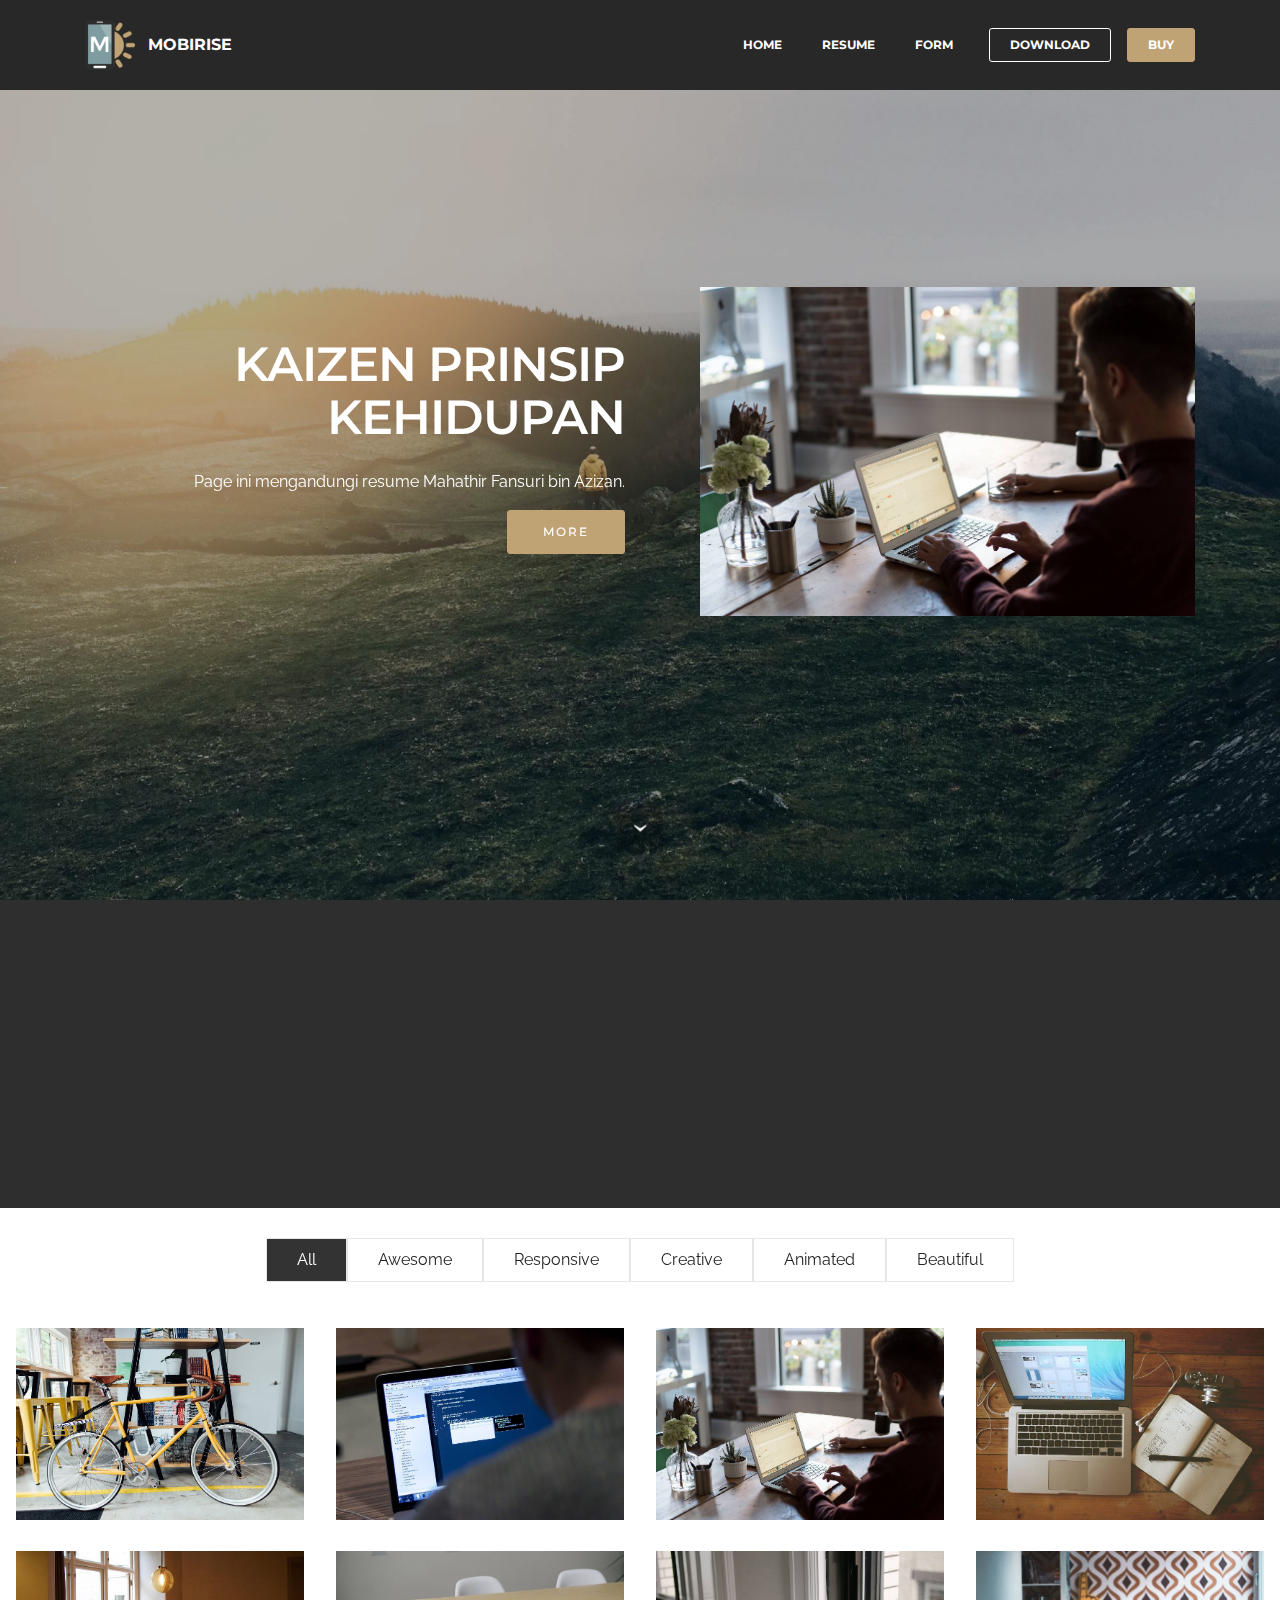
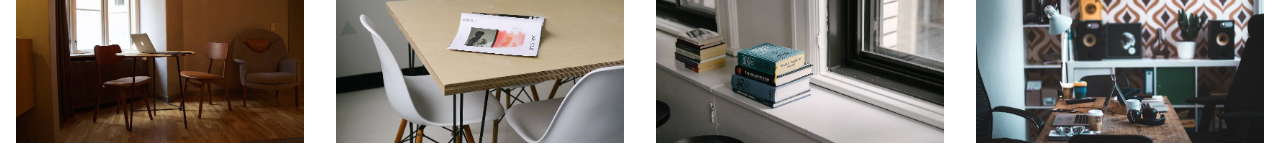
<file: index.html>
<!DOCTYPE html>
<html >
<head>
  <!-- Site made with Mobirise Website Builder v4.6.2, https://mobirise.com -->
  <meta charset="UTF-8">
  <meta http-equiv="X-UA-Compatible" content="IE=edge">
  <meta name="generator" content="Mobirise v4.6.2, mobirise.com">
  <meta name="viewport" content="width=device-width, initial-scale=1, minimum-scale=1">
  <link rel="shortcut icon" href="assets/images/logo.png" type="image/x-icon">
  <meta name="description" content="">
  <title>Home</title>
  <link rel="stylesheet" href="assets/et-line-font-plugin/style.css">
  <link rel="stylesheet" href="https://fonts.googleapis.com/css?family=Montserrat:400,700">
  <link rel="stylesheet" href="https://fonts.googleapis.com/css?family=Raleway:100,100i,200,200i,300,300i,400,400i,500,500i,600,600i,700,700i,800,800i,900,900i">
  <link rel="stylesheet" href="https://fonts.googleapis.com/css?family=Lora:400,700,400italic,700italic&subset=latin">
  <link rel="stylesheet" href="assets/bootstrap-material-design-font/css/material.css">
  <link rel="stylesheet" href="assets/tether/tether.min.css">
  <link rel="stylesheet" href="assets/bootstrap/css/bootstrap.min.css">
  <link rel="stylesheet" href="assets/dropdown/css/style.css">
  <link rel="stylesheet" href="assets/animate.css/animate.min.css">
  <link rel="stylesheet" href="assets/theme/css/style.css">
  <link rel="stylesheet" href="assets/mobirise-gallery/style.css">
  <link rel="stylesheet" href="assets/mobirise/css/mbr-additional.css" type="text/css">
  
  
  
</head>
<body>
  <section id="ext_menu-0" data-rv-view="44">

    <nav class="navbar navbar-dropdown navbar-fixed-top">
        <div class="container">

            <div class="mbr-table">
                <div class="mbr-table-cell">

                    <div class="navbar-brand">
                        <a href="https://mobirise.com" class="navbar-logo"><img src="assets/images/logo.png" alt="Mobirise"></a>
                        <a class="navbar-caption" href="https://mobirise.com">MOBIRISE</a>
                    </div>

                </div>
                <div class="mbr-table-cell">

                    <button class="navbar-toggler pull-xs-right hidden-md-up" type="button" data-toggle="collapse" data-target="#exCollapsingNavbar">
                        <div class="hamburger-icon"></div>
                    </button>

                    <ul class="nav-dropdown collapse pull-xs-right nav navbar-nav navbar-toggleable-sm" id="exCollapsingNavbar"><li class="nav-item"><a class="nav-link link" href="https://mobirise.com/">HOME</a></li><li class="nav-item"><a class="nav-link link" href="page1.html">RESUME</a></li><li class="nav-item"><a class="nav-link link" href="https://mobirise.com/">FORM</a></li><li class="nav-item nav-btn"><a class="nav-link btn btn-white btn-white-outline" href="https://mobirise.com/">DOWNLOAD</a></li><li class="nav-item nav-btn"><a class="nav-link btn btn-primary" href="https://mobirise.com/">BUY</a></li></ul>
                    <button hidden="" class="navbar-toggler navbar-close" type="button" data-toggle="collapse" data-target="#exCollapsingNavbar">
                        <div class="close-icon"></div>
                    </button>

                </div>
            </div>

        </div>
    </nav>

</section>

<section class="engine"><a href="https://mobirise.ws/d">best free web page software</a></section><section class="mbr-section mbr-section-hero mbr-section-full header2 mbr-parallax-background mbr-after-navbar" id="header2-1" data-rv-view="46" style="background-image: url(assets/images/landscape.jpg);">

    <div class="mbr-overlay" style="opacity: 0.3; background-color: rgb(0, 0, 0);">
    </div>

    <div class="mbr-table mbr-table-full">
        <div class="mbr-table-cell">

            <div class="container">
                <div class="mbr-section row">
                    <div class="mbr-table-md-up">
                        
                        
                        

                        <div class="mbr-table-cell col-md-5 content-size text-xs-center text-md-right">

                            <h3 class="mbr-section-title display-2">KAIZEN PRINSIP KEHIDUPAN</h3>

                            <div class="mbr-section-text">
                                <p>Page ini mengandungi resume Mahathir Fansuri bin Azizan.</p>
                            </div>

                            <div class="mbr-section-btn"><a class="btn btn-primary" href="https://mobirise.com">MORE</a></div>

                        </div>
                        <div class="mbr-table-cell mbr-valign-top mbr-left-padding-md-up col-md-7 image-size" style="width: 50%;">
                            <div class="mbr-figure"><img src="assets/images/coworkers.jpg"></div>
                        </div>

                    </div>
                </div>
            </div>

        </div>
    </div>

    <div class="mbr-arrow mbr-arrow-floating hidden-sm-down" aria-hidden="true"><a href="#contacts1-2"><i class="mbr-arrow-icon"></i></a></div>

</section>

<section class="mbr-section mbr-section-md-padding mbr-footer footer1" id="contacts1-2" data-rv-view="49" style="background-color: rgb(46, 46, 46); padding-top: 90px; padding-bottom: 90px;">
    
    <div class="container">
        <div class="row">
            <div class="mbr-footer-content col-xs-12 col-md-3">
                <div><img src="assets/images/logo.png"></div>
            </div>
            <div class="mbr-footer-content col-xs-12 col-md-3">
                <p><strong>Address</strong><br>
1234 Street Name<br>
City, AA 99999</p>
            </div>
            <div class="mbr-footer-content col-xs-12 col-md-3">
                <p><strong>Contacts</strong><br>
Email: support@mobirise.com<br>
Phone: +1 (0) 000 0000 001<br>
Fax: +1 (0) 000 0000 002</p>
            </div>
            <div class="mbr-footer-content col-xs-12 col-md-3">
                <p><strong>Links</strong><br>
<a class="text-primary" href="https://mobirise.com/">Website builder</a><br>
<a class="text-primary" href="https://mobirise.com/mobirise-free-win.zip">Download for Windows</a><br>
<a class="text-primary" href="https://mobirise.com/mobirise-free-mac.zip">Download for Mac</a></p>
            </div>

        </div>
    </div>
</section>

<section class="mbr-gallery mbr-section mbr-section-nopadding mbr-slider-carousel" data-filter="true" id="gallery4-7" data-rv-view="51" style="padding-top: 0rem; padding-bottom: 0rem;">
    <!-- Filter -->
    <div class="mbr-gallery-filter container gallery-filter-active">
        <ul>
            <li class="mbr-gallery-filter-all active">All</li>
        </ul>
    </div>

    <!-- Gallery -->
    <div class="mbr-gallery-row">
        <div class=" mbr-gallery-layout-default">
            <div>
                <div>
                    <div class="mbr-gallery-item mbr-gallery-item__mobirise3 mbr-gallery-item--p1" data-video-url="false" data-tags="Awesome">
                        <div href="#lb-gallery4-7" data-slide-to="0" data-toggle="modal">
                            
                            

                            <img src="assets/images/bike-small.jpg" alt="">
                            
                            <span class="icon-focus"></span>
                            
                        </div>
                    </div><div class="mbr-gallery-item mbr-gallery-item__mobirise3 mbr-gallery-item--p1" data-video-url="false" data-tags="Responsive">
                        <div href="#lb-gallery4-7" data-slide-to="1" data-toggle="modal">
                            
                            

                            <img src="assets/images/code-man-small.jpg" alt="">
                            
                            <span class="icon-focus"></span>
                            
                        </div>
                    </div><div class="mbr-gallery-item mbr-gallery-item__mobirise3 mbr-gallery-item--p1" data-video-url="false" data-tags="Creative">
                        <div href="#lb-gallery4-7" data-slide-to="2" data-toggle="modal">
                            
                            

                            <img src="assets/images/coworkers-small.jpg" alt="">
                            
                            <span class="icon-focus"></span>
                            
                        </div>
                    </div><div class="mbr-gallery-item mbr-gallery-item__mobirise3 mbr-gallery-item--p1" data-video-url="false" data-tags="Animated">
                        <div href="#lb-gallery4-7" data-slide-to="3" data-toggle="modal">
                            
                            

                            <img src="assets/images/desktop-small.jpg" alt="">
                            
                            <span class="icon-focus"></span>
                            
                        </div>
                    </div><div class="mbr-gallery-item mbr-gallery-item__mobirise3 mbr-gallery-item--p1" data-video-url="false" data-tags="Awesome">
                        <div href="#lb-gallery4-7" data-slide-to="4" data-toggle="modal">
                            
                            

                            <img src="assets/images/room-laptop-small.jpg" alt="">
                            
                            <span class="icon-focus"></span>
                            
                        </div>
                    </div><div class="mbr-gallery-item mbr-gallery-item__mobirise3 mbr-gallery-item--p1" data-video-url="false" data-tags="Beautiful">
                        <div href="#lb-gallery4-7" data-slide-to="5" data-toggle="modal">
                            
                            

                            <img src="assets/images/table-small.jpg" alt="">
                            
                            <span class="icon-focus"></span>
                            
                        </div>
                    </div><div class="mbr-gallery-item mbr-gallery-item__mobirise3 mbr-gallery-item--p1" data-video-url="false" data-tags="Responsive">
                        <div href="#lb-gallery4-7" data-slide-to="6" data-toggle="modal">
                            
                            

                            <img src="assets/images/windows-books-small.jpg" alt="">
                            
                            <span class="icon-focus"></span>
                            
                        </div>
                    </div><div class="mbr-gallery-item mbr-gallery-item__mobirise3 mbr-gallery-item--p1" data-video-url="false" data-tags="Animated">
                        <div href="#lb-gallery4-7" data-slide-to="7" data-toggle="modal">
                            
                            

                            <img src="assets/images/working-area-small.jpg" alt="">
                            
                            <span class="icon-focus"></span>
                            
                        </div>
                    </div>
                </div>
            </div>
            <div class="clearfix"></div>
        </div>
    </div>

    <!-- Lightbox -->
    <div data-app-prevent-settings="" class="mbr-slider modal fade carousel slide" tabindex="-1" data-keyboard="true" data-interval="false" id="lb-gallery4-7">
        <div class="modal-dialog">
            <div class="modal-content">
                <div class="modal-body">
                    <ol class="carousel-indicators">
                        <li data-app-prevent-settings="" data-target="#lb-gallery4-7" class=" active" data-slide-to="0"></li><li data-app-prevent-settings="" data-target="#lb-gallery4-7" data-slide-to="1"></li><li data-app-prevent-settings="" data-target="#lb-gallery4-7" data-slide-to="2"></li><li data-app-prevent-settings="" data-target="#lb-gallery4-7" data-slide-to="3"></li><li data-app-prevent-settings="" data-target="#lb-gallery4-7" data-slide-to="4"></li><li data-app-prevent-settings="" data-target="#lb-gallery4-7" data-slide-to="5"></li><li data-app-prevent-settings="" data-target="#lb-gallery4-7" data-slide-to="6"></li><li data-app-prevent-settings="" data-target="#lb-gallery4-7" data-slide-to="7"></li>
                    </ol>
                    <div class="carousel-inner">
                        <div class="carousel-item active">
                            <img src="assets/images/bike.jpg" alt="">
                        </div><div class="carousel-item">
                            <img src="assets/images/code-man.jpg" alt="">
                        </div><div class="carousel-item">
                            <img src="assets/images/coworkers.jpg" alt="">
                        </div><div class="carousel-item">
                            <img src="assets/images/desktop.jpg" alt="">
                        </div><div class="carousel-item">
                            <img src="assets/images/room-laptop.jpg" alt="">
                        </div><div class="carousel-item">
                            <img src="assets/images/table.jpg" alt="">
                        </div><div class="carousel-item">
                            <img src="assets/images/windows-books.jpg" alt="">
                        </div><div class="carousel-item">
                            <img src="assets/images/working-area.jpg" alt="">
                        </div>
                    </div>
                    <a class="left carousel-control" role="button" data-slide="prev" href="#lb-gallery4-7">
                        <span class="icon-prev" aria-hidden="true"></span>
                        <span class="sr-only">Previous</span>
                    </a>
                    <a class="right carousel-control" role="button" data-slide="next" href="#lb-gallery4-7">
                        <span class="icon-next" aria-hidden="true"></span>
                        <span class="sr-only">Next</span>
                    </a>

                    <a class="close" href="#" role="button" data-dismiss="modal">
                        <span aria-hidden="true">×</span>
                        <span class="sr-only">Close</span>
                    </a>
                </div>
            </div>
        </div>
    </div>
</section>


  <script src="assets/web/assets/jquery/jquery.min.js"></script>
  <script src="assets/tether/tether.min.js"></script>
  <script src="assets/bootstrap/js/bootstrap.min.js"></script>
  <script src="assets/viewport-checker/jquery.viewportchecker.js"></script>
  <script src="assets/dropdown/js/script.min.js"></script>
  <script src="assets/touch-swipe/jquery.touch-swipe.min.js"></script>
  <script src="assets/smooth-scroll/smooth-scroll.js"></script>
  <script src="assets/jarallax/jarallax.js"></script>
  <script src="assets/masonry/masonry.pkgd.min.js"></script>
  <script src="assets/imagesloaded/imagesloaded.pkgd.min.js"></script>
  <script src="assets/bootstrap-carousel-swipe/bootstrap-carousel-swipe.js"></script>
  <script src="assets/theme/js/script.js"></script>
  <script src="assets/mobirise-gallery/player.min.js"></script>
  <script src="assets/mobirise-gallery/script.js"></script>
  
  
  <input name="animation" type="hidden">
  </body>
</html>
</file>
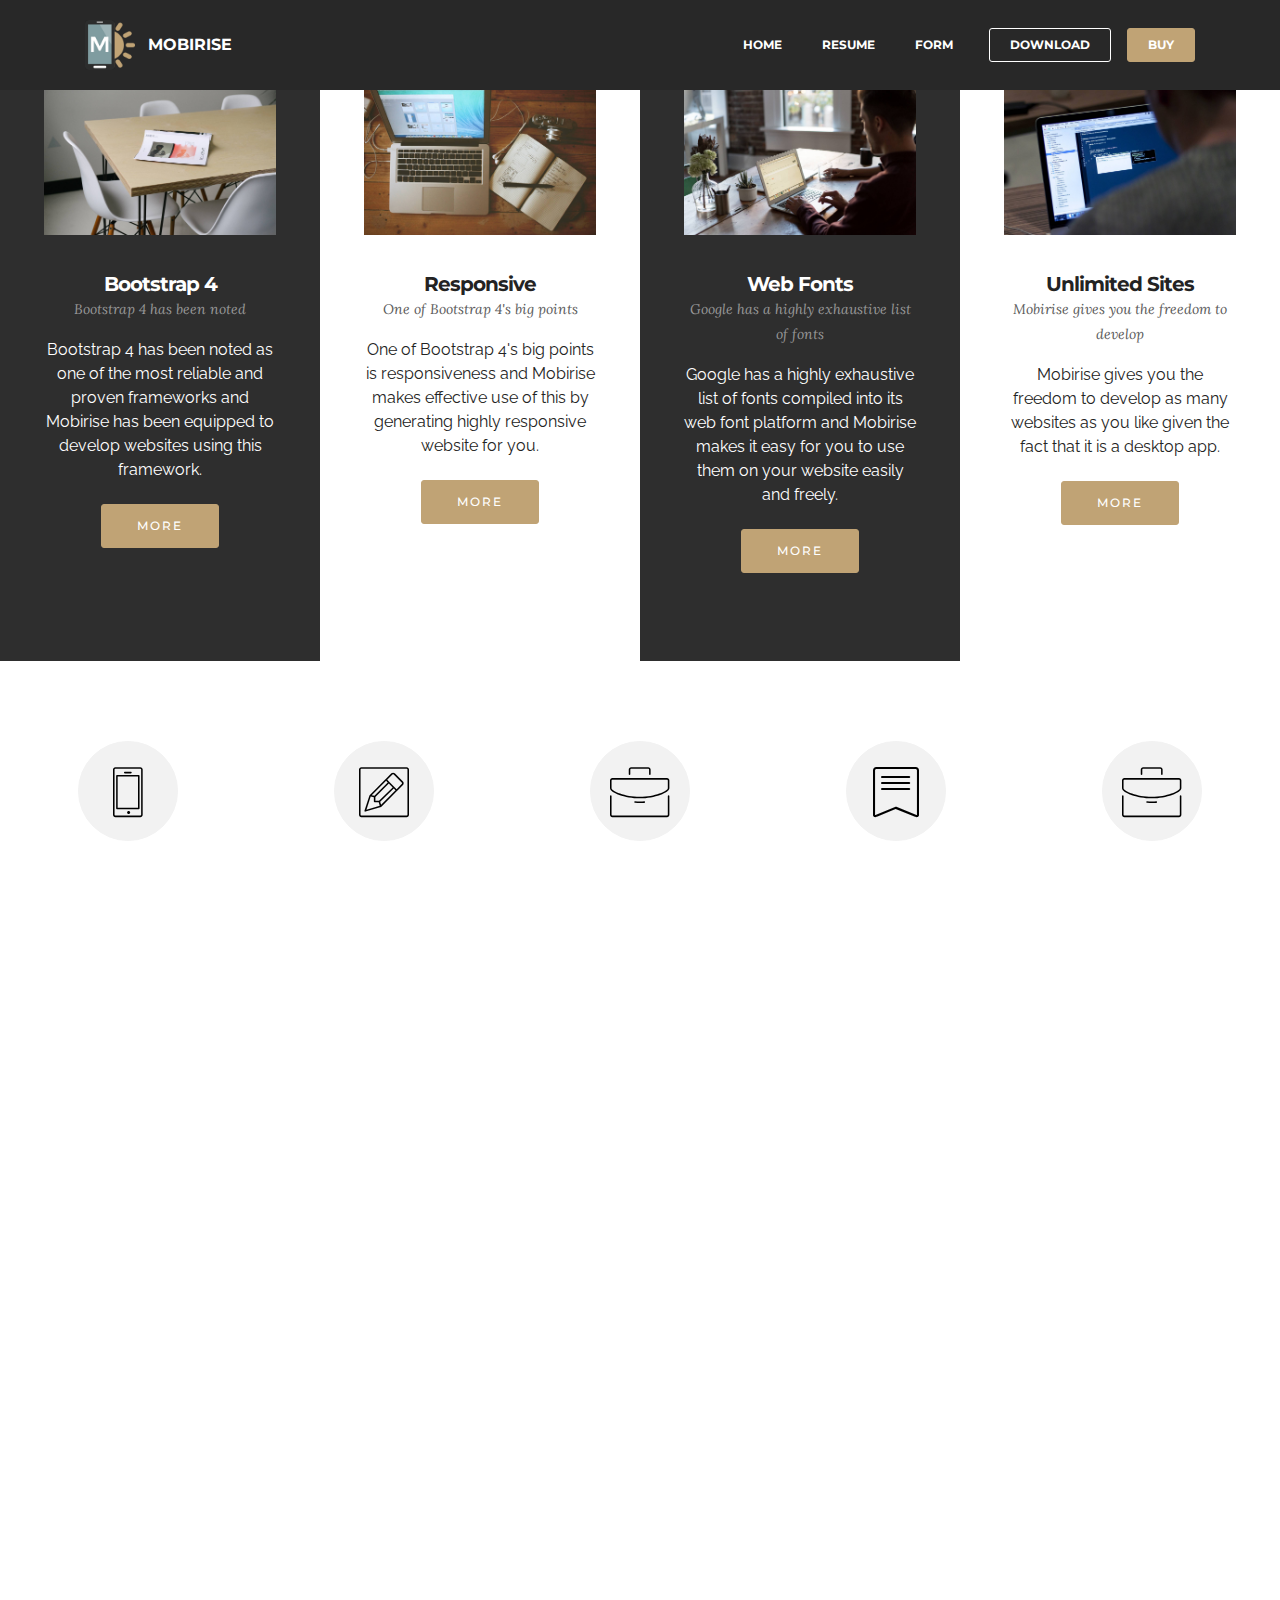
<file: page1.html>
<!DOCTYPE html>
<html >
<head>
  <!-- Site made with Mobirise Website Builder v4.6.2, https://mobirise.com -->
  <meta charset="UTF-8">
  <meta http-equiv="X-UA-Compatible" content="IE=edge">
  <meta name="generator" content="Mobirise v4.6.2, mobirise.com">
  <meta name="viewport" content="width=device-width, initial-scale=1, minimum-scale=1">
  <link rel="shortcut icon" href="assets/images/logo.png" type="image/x-icon">
  <meta name="description" content="Web Site Builder Description">
  <title>resume</title>
  <link rel="stylesheet" href="assets/bootstrap-material-design-font/css/material.css">
  <link rel="stylesheet" href="assets/et-line-font-plugin/style.css">
  <link rel="stylesheet" href="https://fonts.googleapis.com/css?family=Montserrat:400,700">
  <link rel="stylesheet" href="https://fonts.googleapis.com/css?family=Raleway:100,100i,200,200i,300,300i,400,400i,500,500i,600,600i,700,700i,800,800i,900,900i">
  <link rel="stylesheet" href="assets/web/assets/mobirise-icons/mobirise-icons.css">
  <link rel="stylesheet" href="https://fonts.googleapis.com/css?family=Lora:400,700,400italic,700italic&subset=latin">
  <link rel="stylesheet" href="assets/tether/tether.min.css">
  <link rel="stylesheet" href="assets/bootstrap/css/bootstrap.min.css">
  <link rel="stylesheet" href="assets/animate.css/animate.min.css">
  <link rel="stylesheet" href="assets/dropdown/css/style.css">
  <link rel="stylesheet" href="assets/theme/css/style.css">
  <link rel="stylesheet" href="assets/mobirise/css/mbr-additional.css" type="text/css">
  
  
  
</head>
<body>
  <section id="ext_menu-3" data-rv-view="96">

    <nav class="navbar navbar-dropdown navbar-fixed-top">
        <div class="container">

            <div class="mbr-table">
                <div class="mbr-table-cell">

                    <div class="navbar-brand">
                        <a href="https://mobirise.com" class="navbar-logo"><img src="assets/images/logo.png" alt="Mobirise"></a>
                        <a class="navbar-caption" href="https://mobirise.com">MOBIRISE</a>
                    </div>

                </div>
                <div class="mbr-table-cell">

                    <button class="navbar-toggler pull-xs-right hidden-md-up" type="button" data-toggle="collapse" data-target="#exCollapsingNavbar">
                        <div class="hamburger-icon"></div>
                    </button>

                    <ul class="nav-dropdown collapse pull-xs-right nav navbar-nav navbar-toggleable-sm" id="exCollapsingNavbar"><li class="nav-item"><a class="nav-link link" href="https://mobirise.com/">HOME</a></li><li class="nav-item"><a class="nav-link link" href="page1.html">RESUME</a></li><li class="nav-item"><a class="nav-link link" href="https://mobirise.com/">FORM</a></li><li class="nav-item nav-btn"><a class="nav-link btn btn-white btn-white-outline" href="https://mobirise.com/">DOWNLOAD</a></li><li class="nav-item nav-btn"><a class="nav-link btn btn-primary" href="https://mobirise.com/">BUY</a></li></ul>
                    <button hidden="" class="navbar-toggler navbar-close" type="button" data-toggle="collapse" data-target="#exCollapsingNavbar">
                        <div class="close-icon"></div>
                    </button>

                </div>
            </div>

        </div>
    </nav>

</section>

<section class="engine"><a href="https://mobirise.ws/j">design your own website</a></section><section class="mbr-cards mbr-section mbr-section-nopadding mbr-after-navbar" id="features1-c" data-rv-view="150" style="background-color: rgb(255, 255, 255);">

        

    <div class="mbr-cards-row row striped">

        <div class="mbr-cards-col col-xs-12 col-lg-3" style="padding-top: 80px; padding-bottom: 80px;">
            <div class="container">
                <div class="card cart-block">
                    <div class="card-img"><img src="assets/images/table.jpg" class="card-img-top"></div>
                    <div class="card-block">
                        <h4 class="card-title">Bootstrap 4</h4>
                        <h5 class="card-subtitle">Bootstrap 4 has been noted</h5>
                        <p class="card-text">Bootstrap 4 has been noted as one of the most reliable and proven frameworks and Mobirise has been equipped to develop websites using this framework.</p>
                        <div class="card-btn"><a href="https://mobirise.com" class="btn btn-primary">MORE</a></div>
                    </div>
                </div>
            </div>
        </div>
        <div class="mbr-cards-col col-xs-12 col-lg-3" style="padding-top: 80px; padding-bottom: 80px;">
            <div class="container">
                <div class="card cart-block">
                    <div class="card-img"><img src="assets/images/desktop.jpg" class="card-img-top"></div>
                    <div class="card-block">
                        <h4 class="card-title">Responsive</h4>
                        <h5 class="card-subtitle">One of Bootstrap 4's big points</h5>
                        <p class="card-text">One of Bootstrap 4's big points is responsiveness and Mobirise makes effective use of this by generating highly responsive website for you.</p>
                        <div class="card-btn"><a href="https://mobirise.com" class="btn btn-primary">MORE</a></div>
                    </div>
                </div>
            </div>
        </div>
        <div class="mbr-cards-col col-xs-12 col-lg-3" style="padding-top: 80px; padding-bottom: 80px;">
            <div class="container">
                <div class="card cart-block">
                    <div class="card-img"><img src="assets/images/coworkers.jpg" class="card-img-top"></div>
                    <div class="card-block">
                        <h4 class="card-title">Web Fonts</h4>
                        <h5 class="card-subtitle">Google has a highly exhaustive list of fonts</h5>
                        <p class="card-text">Google has a highly exhaustive list of fonts compiled into its web font platform and Mobirise makes it easy for you to use them on your website easily and freely.</p>
                        <div class="card-btn"><a href="https://mobirise.com" class="btn btn-primary">MORE</a></div>
                    </div>
                </div>
            </div>
        </div>
        <div class="mbr-cards-col col-xs-12 col-lg-3" style="padding-top: 80px; padding-bottom: 80px;">
            <div class="container">
                <div class="card cart-block">
                    <div class="card-img"><img src="assets/images/code-man.jpg" class="card-img-top"></div>
                    <div class="card-block">
                        <h4 class="card-title">Unlimited Sites</h4>
                        <h5 class="card-subtitle">Mobirise gives you the freedom to develop</h5>
                        <p class="card-text">Mobirise gives you the freedom to develop as many websites as you like given the fact that it is a desktop app.</p>
                        <div class="card-btn"><a href="https://mobirise.com" class="btn btn-primary">MORE</a></div>
                    </div>
                </div>
            </div>
        </div>
        
        
    </div>
</section>

<section class="mbr-cards mbr-section mbr-section-nopadding" id="features4-d" data-rv-view="153" style="background-color: rgb(255, 255, 255);">

    

    <div class="mbr-cards-row row">
        <div class="mbr-cards-col col-xs-12 col-lg-2" style="padding-top: 80px; padding-bottom: 80px;">
            <div class="container">
                <div class="card cart-block">
                    <div class="card-img iconbox"><a href="https://mobirise.com" class="etl-icon icon-phone mbr-iconfont mbr-iconfont-features4" style="color: black;"></a></div>
                    <div class="card-block">
                        <h4 class="card-title">Bootstrap 4</h4>
                        <h5 class="card-subtitle">Bootstrap 4 has been noted</h5>
                        <p class="card-text">Bootstrap 4 has been noted as one of the most reliable and proven frameworks and Mobirise has been equipped to develop websites using this framework.</p>
                        
                    </div>
                </div>
            </div>
        </div>
        <div class="mbr-cards-col col-xs-12 col-lg-2" style="padding-top: 80px; padding-bottom: 80px;">
            <div class="container">
                <div class="card cart-block">
                    <div class="card-img iconbox"><a href="https://mobirise.com" class="etl-icon icon-edit mbr-iconfont mbr-iconfont-features4" style="color: black;"></a></div>
                    <div class="card-block">
                        <h4 class="card-title">Responsive</h4>
                        <h5 class="card-subtitle">One of Bootstrap 4's big points</h5>
                        <p class="card-text">One of Bootstrap 4's big points is responsiveness and Mobirise makes effective use of this by generating highly responsive website for you.</p>
                        
                    </div>
                </div>
          </div>
        </div>
        <div class="mbr-cards-col col-xs-12 col-lg-2" style="padding-top: 80px; padding-bottom: 80px;">
            <div class="container">
                <div class="card cart-block">
                    <div class="card-img iconbox"><a href="https://mobirise.com" class="etl-icon icon-briefcase mbr-iconfont mbr-iconfont-features4" style="color: black;"></a></div>
                    <div class="card-block">
                        <h4 class="card-title">Web Fonts</h4>
                        <h5 class="card-subtitle">Google has a highly exhaustive list of fonts</h5>
                        <p class="card-text">Google has a highly exhaustive list of fonts compiled into its web font platform and Mobirise makes it easy for you to use them on your website easily and freely.</p>
                        
                    </div>
                </div>
            </div>
        </div>
        <div class="mbr-cards-col col-xs-12 col-lg-2" style="padding-top: 80px; padding-bottom: 80px;">
            <div class="container">
                <div class="card cart-block">
                    <div class="card-img iconbox"><a href="https://mobirise.com" class="mbri-bookmark mbr-iconfont mbr-iconfont-features4" style="color: black;"></a></div>
                    <div class="card-block">
                        <h4 class="card-title">Unlimited Sites</h4>
                        <h5 class="card-subtitle">Mobirise gives you the freedom to develop</h5>
                        <p class="card-text"><br>mmmm</p>
                        
                    </div>
                </div>
            </div>
        </div>
        <div class="mbr-cards-col col-xs-12 col-lg-2" style="padding-top: 80px; padding-bottom: 80px;">
            <div class="container">
                <div class="card cart-block">
                    <div class="card-img iconbox"><a href="https://mobirise.com" class="etl-icon icon-briefcase mbr-iconfont mbr-iconfont-features4" style="color: black;"></a></div>
                    <div class="card-block">
                        <h4 class="card-title">Trendy Website Blocks</h4>
                        <h5 class="card-subtitle">Choose from the large selection of blocks</h5>
                        <p class="card-text">Choose from the large selection of latest pre-made blocks - jumbotrons, hero images, parallax scrolling, video backgrounds, hamburger menu, sticky header and more.</p>
                        
                    </div>
                </div>
            </div>
        </div>
        
    </div>
</section>

<section class="mbr-section form1" id="form1-8" data-rv-view="100" style="background-color: rgb(255, 255, 255); padding-top: 120px; padding-bottom: 120px;">
    
    <div class="mbr-section mbr-section__container mbr-section__container--middle">
        <div class="container">
            <div class="row">
                <div class="col-xs-12 text-xs-center">
                    <h3 class="mbr-section-title display-2">CONTACT FORM</h3>
                    <small class="mbr-section-subtitle">Shape your future web project with sharp design and refine coded functions.</small>
                </div>
            </div>
        </div>
    </div>
    <div class="mbr-section mbr-section-nopadding">
        <div class="container">
            <div class="row">
                <div class="col-xs-12 col-lg-10 col-lg-offset-1" data-form-type="formoid">


                    <div data-form-alert="true">
                        <div hidden="" data-form-alert-success="true" class="alert alert-form alert-success text-xs-center">Thanks for filling out form!</div>
                    </div>


                    <form action="https://mobirise.com/" method="post" data-form-title="CONTACT FORM">

                        <input type="hidden" value="GE3ngOiRq599CH9wnlx27R1EG8M2o+CEsJuBhRFTLaWjK1XZHfIePIumFEfSXShlcAFnUXU/tktTR3xuyhpDsfDEm99Tp+PNdsaoCCVjS3ect6vSswrfQVue71InpslJ" data-form-email="true">

                        <div class="row row-sm-offset">

                            <div class="col-xs-12 col-md-4">
                                <div class="form-group">
                                    <label class="form-control-label" for="form1-8-name">Name<span class="form-asterisk">*</span></label>
                                    <input type="text" class="form-control" name="name" required="" data-form-field="Name" id="form1-8-name">
                                </div>
                            </div>

                            <div class="col-xs-12 col-md-4">
                                <div class="form-group">
                                    <label class="form-control-label" for="form1-8-email">Email<span class="form-asterisk">*</span></label>
                                    <input type="email" class="form-control" name="email" required="" data-form-field="Email" id="form1-8-email">
                                </div>
                            </div>

                            <div class="col-xs-12 col-md-4">
                                <div class="form-group">
                                    <label class="form-control-label" for="form1-8-phone">Phone</label>
                                    <input type="tel" class="form-control" name="phone" data-form-field="Phone" id="form1-8-phone">
                                </div>
                            </div>

                        </div>

                        <div class="form-group">
                            <label class="form-control-label" for="form1-8-message">Message</label>
                            <textarea class="form-control" name="message" rows="7" data-form-field="Message" id="form1-8-message"></textarea>
                        </div>

                        <div><button type="submit" class="btn btn-primary">CONTACT US</button></div>

                    </form>
                </div>
            </div>
        </div>
    </div>
</section>

<section class="mbr-section mbr-section-md-padding mbr-footer footer1" id="contacts1-4" data-rv-view="98" style="background-color: rgb(46, 46, 46); padding-top: 90px; padding-bottom: 90px;">
    
    <div class="container">
        <div class="row">
            <div class="mbr-footer-content col-xs-12 col-md-3">
                <div><img src="assets/images/logo.png"></div>
            </div>
            <div class="mbr-footer-content col-xs-12 col-md-3">
                <p><strong>Address</strong><br>
1234 Street Name<br>
City, AA 99999</p>
            </div>
            <div class="mbr-footer-content col-xs-12 col-md-3">
                <p><strong>Contacts</strong><br>
Email: support@mobirise.com<br>
Phone: +1 (0) 000 0000 001<br>
Fax: +1 (0) 000 0000 002</p>
            </div>
            <div class="mbr-footer-content col-xs-12 col-md-3">
                <p><strong>Links</strong><br>
<a class="text-primary" href="https://mobirise.com/">Website builder</a><br>
<a class="text-primary" href="https://mobirise.com/mobirise-free-win.zip">Download for Windows</a><br>
<a class="text-primary" href="https://mobirise.com/mobirise-free-mac.zip">Download for Mac</a></p>
            </div>

        </div>
    </div>
</section>


  <script src="assets/web/assets/jquery/jquery.min.js"></script>
  <script src="assets/tether/tether.min.js"></script>
  <script src="assets/bootstrap/js/bootstrap.min.js"></script>
  <script src="assets/smooth-scroll/smooth-scroll.js"></script>
  <script src="assets/viewport-checker/jquery.viewportchecker.js"></script>
  <script src="assets/dropdown/js/script.min.js"></script>
  <script src="assets/touch-swipe/jquery.touch-swipe.min.js"></script>
  <script src="assets/theme/js/script.js"></script>
  <script src="assets/formoid/formoid.min.js"></script>
  
  
  <input name="animation" type="hidden">
  </body>
</html>
</file>
<file: assets/et-line-font-plugin/style.css>
@font-face {
	font-family: 'et-line';
	src:url('fonts/et-line.eot');
	src:url('fonts/et-line.eot?#iefix') format('embedded-opentype'),
		url('fonts/et-line.woff') format('woff'),
		url('fonts/et-line.ttf') format('truetype'),
		url('fonts/et-line.svg#et-line') format('svg');
	font-weight: normal;
	font-style: normal;
}

/* Use the following CSS code if you want to use data attributes for inserting your icons */
.etl-icon, [data-icon]:before {
	font-family: 'et-line';
	content: attr(data-icon);
	speak: none;
	font-weight: normal;
	font-variant: normal;
	text-transform: none;
	line-height: 1;
	-webkit-font-smoothing: antialiased;
	-moz-osx-font-smoothing: grayscale;
	display:inline-block;
}

/* Use the following CSS code if you want to have a class per icon */
/*
Instead of a list of all class selectors,
you can use the generic selector below, but it's slower:
[class*="icon-"] {
*/
.icon-mobile, .icon-laptop, .icon-desktop, .icon-tablet, .icon-phone, .icon-document, .icon-documents, .icon-search, .icon-clipboard, .icon-newspaper, .icon-notebook, .icon-book-open, .icon-browser, .icon-calendar, .icon-presentation, .icon-picture, .icon-pictures, .icon-video, .icon-camera, .icon-printer, .icon-toolbox, .icon-briefcase, .icon-wallet, .icon-gift, .icon-bargraph, .icon-grid, .icon-expand, .icon-focus, .icon-edit, .icon-adjustments, .icon-ribbon, .icon-hourglass, .icon-lock, .icon-megaphone, .icon-shield, .icon-trophy, .icon-flag, .icon-map, .icon-puzzle, .icon-basket, .icon-envelope, .icon-streetsign, .icon-telescope, .icon-gears, .icon-key, .icon-paperclip, .icon-attachment, .icon-pricetags, .icon-lightbulb, .icon-layers, .icon-pencil, .icon-tools, .icon-tools-2, .icon-scissors, .icon-paintbrush, .icon-magnifying-glass, .icon-circle-compass, .icon-linegraph, .icon-mic, .icon-strategy, .icon-beaker, .icon-caution, .icon-recycle, .icon-anchor, .icon-profile-male, .icon-profile-female, .icon-bike, .icon-wine, .icon-hotairballoon, .icon-globe, .icon-genius, .icon-map-pin, .icon-dial, .icon-chat, .icon-heart, .icon-cloud, .icon-upload, .icon-download, .icon-target, .icon-hazardous, .icon-piechart, .icon-speedometer, .icon-global, .icon-compass, .icon-lifesaver, .icon-clock, .icon-aperture, .icon-quote, .icon-scope, .icon-alarmclock, .icon-refresh, .icon-happy, .icon-sad, .icon-facebook, .icon-twitter, .icon-googleplus, .icon-rss, .icon-tumblr, .icon-linkedin, .icon-dribbble {
	font-family: 'et-line';
	speak: none;
	font-style: normal;
	font-weight: normal;
	font-variant: normal;
	text-transform: none;
	line-height: 1;
	-webkit-font-smoothing: antialiased;
	-moz-osx-font-smoothing: grayscale;
	display:inline-block;
}
.icon-mobile:before {
	content: "\e000";
}
.icon-laptop:before {
	content: "\e001";
}
.icon-desktop:before {
	content: "\e002";
}
.icon-tablet:before {
	content: "\e003";
}
.icon-phone:before {
	content: "\e004";
}
.icon-document:before {
	content: "\e005";
}
.icon-documents:before {
	content: "\e006";
}
.icon-search:before {
	content: "\e007";
}
.icon-clipboard:before {
	content: "\e008";
}
.icon-newspaper:before {
	content: "\e009";
}
.icon-notebook:before {
	content: "\e00a";
}
.icon-book-open:before {
	content: "\e00b";
}
.icon-browser:before {
	content: "\e00c";
}
.icon-calendar:before {
	content: "\e00d";
}
.icon-presentation:before {
	content: "\e00e";
}
.icon-picture:before {
	content: "\e00f";
}
.icon-pictures:before {
	content: "\e010";
}
.icon-video:before {
	content: "\e011";
}
.icon-camera:before {
	content: "\e012";
}
.icon-printer:before {
	content: "\e013";
}
.icon-toolbox:before {
	content: "\e014";
}
.icon-briefcase:before {
	content: "\e015";
}
.icon-wallet:before {
	content: "\e016";
}
.icon-gift:before {
	content: "\e017";
}
.icon-bargraph:before {
	content: "\e018";
}
.icon-grid:before {
	content: "\e019";
}
.icon-expand:before {
	content: "\e01a";
}
.icon-focus:before {
	content: "\e01b";
}
.icon-edit:before {
	content: "\e01c";
}
.icon-adjustments:before {
	content: "\e01d";
}
.icon-ribbon:before {
	content: "\e01e";
}
.icon-hourglass:before {
	content: "\e01f";
}
.icon-lock:before {
	content: "\e020";
}
.icon-megaphone:before {
	content: "\e021";
}
.icon-shield:before {
	content: "\e022";
}
.icon-trophy:before {
	content: "\e023";
}
.icon-flag:before {
	content: "\e024";
}
.icon-map:before {
	content: "\e025";
}
.icon-puzzle:before {
	content: "\e026";
}
.icon-basket:before {
	content: "\e027";
}
.icon-envelope:before {
	content: "\e028";
}
.icon-streetsign:before {
	content: "\e029";
}
.icon-telescope:before {
	content: "\e02a";
}
.icon-gears:before {
	content: "\e02b";
}
.icon-key:before {
	content: "\e02c";
}
.icon-paperclip:before {
	content: "\e02d";
}
.icon-attachment:before {
	content: "\e02e";
}
.icon-pricetags:before {
	content: "\e02f";
}
.icon-lightbulb:before {
	content: "\e030";
}
.icon-layers:before {
	content: "\e031";
}
.icon-pencil:before {
	content: "\e032";
}
.icon-tools:before {
	content: "\e033";
}
.icon-tools-2:before {
	content: "\e034";
}
.icon-scissors:before {
	content: "\e035";
}
.icon-paintbrush:before {
	content: "\e036";
}
.icon-magnifying-glass:before {
	content: "\e037";
}
.icon-circle-compass:before {
	content: "\e038";
}
.icon-linegraph:before {
	content: "\e039";
}
.icon-mic:before {
	content: "\e03a";
}
.icon-strategy:before {
	content: "\e03b";
}
.icon-beaker:before {
	content: "\e03c";
}
.icon-caution:before {
	content: "\e03d";
}
.icon-recycle:before {
	content: "\e03e";
}
.icon-anchor:before {
	content: "\e03f";
}
.icon-profile-male:before {
	content: "\e040";
}
.icon-profile-female:before {
	content: "\e041";
}
.icon-bike:before {
	content: "\e042";
}
.icon-wine:before {
	content: "\e043";
}
.icon-hotairballoon:before {
	content: "\e044";
}
.icon-globe:before {
	content: "\e045";
}
.icon-genius:before {
	content: "\e046";
}
.icon-map-pin:before {
	content: "\e047";
}
.icon-dial:before {
	content: "\e048";
}
.icon-chat:before {
	content: "\e049";
}
.icon-heart:before {
	content: "\e04a";
}
.icon-cloud:before {
	content: "\e04b";
}
.icon-upload:before {
	content: "\e04c";
}
.icon-download:before {
	content: "\e04d";
}
.icon-target:before {
	content: "\e04e";
}
.icon-hazardous:before {
	content: "\e04f";
}
.icon-piechart:before {
	content: "\e050";
}
.icon-speedometer:before {
	content: "\e051";
}
.icon-global:before {
	content: "\e052";
}
.icon-compass:before {
	content: "\e053";
}
.icon-lifesaver:before {
	content: "\e054";
}
.icon-clock:before {
	content: "\e055";
}
.icon-aperture:before {
	content: "\e056";
}
.icon-quote:before {
	content: "\e057";
}
.icon-scope:before {
	content: "\e058";
}
.icon-alarmclock:before {
	content: "\e059";
}
.icon-refresh:before {
	content: "\e05a";
}
.icon-happy:before {
	content: "\e05b";
}
.icon-sad:before {
	content: "\e05c";
}
.icon-facebook:before {
	content: "\e05d";
}
.icon-twitter:before {
	content: "\e05e";
}
.icon-googleplus:before {
	content: "\e05f";
}
.icon-rss:before {
	content: "\e060";
}
.icon-tumblr:before {
	content: "\e061";
}
.icon-linkedin:before {
	content: "\e062";
}
.icon-dribbble:before {
	content: "\e063";
}
</file>
<file: assets/bootstrap-material-design-font/css/material.css>
@font-face {
  font-family: 'Material-Design-Icons';
  src: url('../fonts/Material-Design-Icons.eot?3ocs8m');
  src: url('../fonts/Material-Design-Icons.eot?#iefix3ocs8m') format('embedded-opentype'), url('../fonts/Material-Design-Icons.woff?3ocs8m') format('woff'), url('../fonts/Material-Design-Icons.ttf?3ocs8m') format('truetype'), url('../fonts/Material-Design-Icons.svg?3ocs8m#Material-Design-Icons') format('svg');
  font-weight: normal;
  font-style: normal;
}
[class^="mdi-"],
[class*="mdi-"] {
  speak: none;
  display: inline-block;
  font-style: normal;
  font-variant:normal;
  font-weight:normal;
  /*font-size:24px;*/
  line-height:1;
  font-family:'Material-Design-Icons' !important;
  text-rendering: auto;
  
  -webkit-font-smoothing: antialiased;
  -moz-osx-font-smoothing: grayscale;
  -webkit-transform: translate(0, 0);
      -ms-transform: translate(0, 0);
          transform: translate(0, 0);
}
[class^="mdi-"]:before,
[class*="mdi-"]:before {
  display: inline-block;
  speak: none;
  text-decoration: inherit;
}
[class^="mdi-"].pull-left,
[class*="mdi-"].pull-left {
  margin-right: .3em;
}
[class^="mdi-"].pull-right,
[class*="mdi-"].pull-right {
  margin-left: .3em;
}
[class^="mdi-"].mdi-lg:before,
[class*="mdi-"].mdi-lg:before,
[class^="mdi-"].mdi-lg:after,
[class*="mdi-"].mdi-lg:after {
  font-size: 1.33333333em;
  line-height: 0.75em;
  vertical-align: -15%;
}
[class^="mdi-"].mdi-2x:before,
[class*="mdi-"].mdi-2x:before,
[class^="mdi-"].mdi-2x:after,
[class*="mdi-"].mdi-2x:after {
  font-size: 2em;
}
[class^="mdi-"].mdi-3x:before,
[class*="mdi-"].mdi-3x:before,
[class^="mdi-"].mdi-3x:after,
[class*="mdi-"].mdi-3x:after {
  font-size: 3em;
}
[class^="mdi-"].mdi-4x:before,
[class*="mdi-"].mdi-4x:before,
[class^="mdi-"].mdi-4x:after,
[class*="mdi-"].mdi-4x:after {
  font-size: 4em;
}
[class^="mdi-"].mdi-5x:before,
[class*="mdi-"].mdi-5x:before,
[class^="mdi-"].mdi-5x:after,
[class*="mdi-"].mdi-5x:after {
  font-size: 5em;
}
[class^="mdi-device-signal-cellular-"]:after,
[class^="mdi-device-battery-"]:after,
[class^="mdi-device-battery-charging-"]:after,
[class^="mdi-device-signal-cellular-connected-no-internet-"]:after,
[class^="mdi-device-signal-wifi-"]:after,
[class^="mdi-device-signal-wifi-statusbar-not-connected"]:after,
.mdi-device-network-wifi:after {
  opacity: .3;
  position: absolute;
  left: 0;
  top: 0;
  z-index: 1;
  display: inline-block;
  speak: none;
  text-decoration: inherit;
}
[class^="mdi-device-signal-cellular-"]:after {
  content: "\e758";
}
[class^="mdi-device-battery-"]:after {
  content: "\e735";
}
[class^="mdi-device-battery-charging-"]:after {
  content: "\e733";
}
[class^="mdi-device-signal-cellular-connected-no-internet-"]:after {
  content: "\e75d";
}
[class^="mdi-device-signal-wifi-"]:after,
.mdi-device-network-wifi:after {
  content: "\e765";
}
[class^="mdi-device-signal-wifi-statusbasr-not-connected"]:after {
  content: "\e8f7";
}
.mdi-device-signal-cellular-off:after,
.mdi-device-signal-cellular-null:after,
.mdi-device-signal-cellular-no-sim:after,
.mdi-device-signal-wifi-off:after,
.mdi-device-signal-wifi-4-bar:after,
.mdi-device-signal-cellular-4-bar:after,
.mdi-device-battery-alert:after,
.mdi-device-signal-cellular-connected-no-internet-4-bar:after,
.mdi-device-battery-std:after,
.mdi-device-battery-full .mdi-device-battery-unknown:after {
  content: "";
}
.mdi-fw {
  width: 1.28571429em;
  text-align: center;
}
.mdi-ul {
  padding-left: 0;
  margin-left: 2.14285714em;
  list-style-type: none;
}
.mdi-ul > li {
  position: relative;
}
.mdi-li {
  position: absolute;
  left: -2.14285714em;
  width: 2.14285714em;
  top: 0.14285714em;
  text-align: center;
}
.mdi-li.mdi-lg {
  left: -1.85714286em;
}
.mdi-border {
  padding: .2em .25em .15em;
  border: solid 0.08em #eeeeee;
  border-radius: .1em;
}
.mdi-spin {
  -webkit-animation: mdi-spin 2s infinite linear;
  animation: mdi-spin 2s infinite linear;
  -webkit-transform-origin: 50% 50%;
  -ms-transform-origin: 50% 50%;
      transform-origin: 50% 50%;
}
.mdi-pulse {
  -webkit-animation: mdi-spin 1s steps(8) infinite;
  animation: mdi-spin 1s steps(8) infinite;
  -webkit-transform-origin: 50% 50%;
  -ms-transform-origin: 50% 50%;
      transform-origin: 50% 50%;
}
@-webkit-keyframes mdi-spin {
  0% {
    -webkit-transform: rotate(0deg);
    transform: rotate(0deg);
  }
  100% {
    -webkit-transform: rotate(359deg);
    transform: rotate(359deg);
  }
}
@keyframes mdi-spin {
  0% {
    -webkit-transform: rotate(0deg);
    transform: rotate(0deg);
  }
  100% {
    -webkit-transform: rotate(359deg);
    transform: rotate(359deg);
  }
}
.mdi-rotate-90 {
  filter: progid:DXImageTransform.Microsoft.BasicImage(rotation=1);
  -webkit-transform: rotate(90deg);
  -ms-transform: rotate(90deg);
  transform: rotate(90deg);
}
.mdi-rotate-180 {
  filter: progid:DXImageTransform.Microsoft.BasicImage(rotation=2);
  -webkit-transform: rotate(180deg);
  -ms-transform: rotate(180deg);
  transform: rotate(180deg);
}
.mdi-rotate-270 {
  filter: progid:DXImageTransform.Microsoft.BasicImage(rotation=3);
  -webkit-transform: rotate(270deg);
  -ms-transform: rotate(270deg);
  transform: rotate(270deg);
}
.mdi-flip-horizontal {
  filter: progid:DXImageTransform.Microsoft.BasicImage(rotation=0, mirror=1);
  -webkit-transform: scale(-1, 1);
  -ms-transform: scale(-1, 1);
  transform: scale(-1, 1);
}
.mdi-flip-vertical {
  filter: progid:DXImageTransform.Microsoft.BasicImage(rotation=2, mirror=1);
  -webkit-transform: scale(1, -1);
  -ms-transform: scale(1, -1);
  transform: scale(1, -1);
}
:root .mdi-rotate-90,
:root .mdi-rotate-180,
:root .mdi-rotate-270,
:root .mdi-flip-horizontal,
:root .mdi-flip-vertical {
  -webkit-filter: none;
          filter: none;
}
.mdi-stack {
  position: relative;
  display: inline-block;
  width: 2em;
  height: 2em;
  line-height: 2em;
  vertical-align: middle;
}
.mdi-stack-1x,
.mdi-stack-2x {
  position: absolute;
  left: 0;
  width: 100%;
  text-align: center;
}
.mdi-stack-1x {
  line-height: inherit;
}
.mdi-stack-2x {
  font-size: 2em;
}
.mdi-inverse {
  color: #ffffff;
}
/* Start Icons */
.mdi-action-3d-rotation:before {
  content: "\e600";
}
.mdi-action-accessibility:before {
  content: "\e601";
}
.mdi-action-account-balance-wallet:before {
  content: "\e602";
}
.mdi-action-account-balance:before {
  content: "\e603";
}
.mdi-action-account-box:before {
  content: "\e604";
}
.mdi-action-account-child:before {
  content: "\e605";
}
.mdi-action-account-circle:before {
  content: "\e606";
}
.mdi-action-add-shopping-cart:before {
  content: "\e607";
}
.mdi-action-alarm-add:before {
  content: "\e608";
}
.mdi-action-alarm-off:before {
  content: "\e609";
}
.mdi-action-alarm-on:before {
  content: "\e60a";
}
.mdi-action-alarm:before {
  content: "\e60b";
}
.mdi-action-android:before {
  content: "\e60c";
}
.mdi-action-announcement:before {
  content: "\e60d";
}
.mdi-action-aspect-ratio:before {
  content: "\e60e";
}
.mdi-action-assessment:before {
  content: "\e60f";
}
.mdi-action-assignment-ind:before {
  content: "\e610";
}
.mdi-action-assignment-late:before {
  content: "\e611";
}
.mdi-action-assignment-return:before {
  content: "\e612";
}
.mdi-action-assignment-returned:before {
  content: "\e613";
}
.mdi-action-assignment-turned-in:before {
  content: "\e614";
}
.mdi-action-assignment:before {
  content: "\e615";
}
.mdi-action-autorenew:before {
  content: "\e616";
}
.mdi-action-backup:before {
  content: "\e617";
}
.mdi-action-book:before {
  content: "\e618";
}
.mdi-action-bookmark-outline:before {
  content: "\e619";
}
.mdi-action-bookmark:before {
  content: "\e61a";
}
.mdi-action-bug-report:before {
  content: "\e61b";
}
.mdi-action-cached:before {
  content: "\e61c";
}
.mdi-action-check-circle:before {
  content: "\e61d";
}
.mdi-action-class:before {
  content: "\e61e";
}
.mdi-action-credit-card:before {
  content: "\e61f";
}
.mdi-action-dashboard:before {
  content: "\e620";
}
.mdi-action-delete:before {
  content: "\e621";
}
.mdi-action-description:before {
  content: "\e622";
}
.mdi-action-dns:before {
  content: "\e623";
}
.mdi-action-done-all:before {
  content: "\e624";
}
.mdi-action-done:before {
  content: "\e625";
}
.mdi-action-event:before {
  content: "\e626";
}
.mdi-action-exit-to-app:before {
  content: "\e627";
}
.mdi-action-explore:before {
  content: "\e628";
}
.mdi-action-extension:before {
  content: "\e629";
}
.mdi-action-face-unlock:before {
  content: "\e62a";
}
.mdi-action-favorite-outline:before {
  content: "\e62b";
}
.mdi-action-favorite:before {
  content: "\e62c";
}
.mdi-action-find-in-page:before {
  content: "\e62d";
}
.mdi-action-find-replace:before {
  content: "\e62e";
}
.mdi-action-flip-to-back:before {
  content: "\e62f";
}
.mdi-action-flip-to-front:before {
  content: "\e630";
}
.mdi-action-get-app:before {
  content: "\e631";
}
.mdi-action-grade:before {
  content: "\e632";
}
.mdi-action-group-work:before {
  content: "\e633";
}
.mdi-action-help:before {
  content: "\e634";
}
.mdi-action-highlight-remove:before {
  content: "\e635";
}
.mdi-action-history:before {
  content: "\e636";
}
.mdi-action-home:before {
  content: "\e637";
}
.mdi-action-https:before {
  content: "\e638";
}
.mdi-action-info-outline:before {
  content: "\e639";
}
.mdi-action-info:before {
  content: "\e63a";
}
.mdi-action-input:before {
  content: "\e63b";
}
.mdi-action-invert-colors:before {
  content: "\e63c";
}
.mdi-action-label-outline:before {
  content: "\e63d";
}
.mdi-action-label:before {
  content: "\e63e";
}
.mdi-action-language:before {
  content: "\e63f";
}
.mdi-action-launch:before {
  content: "\e640";
}
.mdi-action-list:before {
  content: "\e641";
}
.mdi-action-lock-open:before {
  content: "\e642";
}
.mdi-action-lock-outline:before {
  content: "\e643";
}
.mdi-action-lock:before {
  content: "\e644";
}
.mdi-action-loyalty:before {
  content: "\e645";
}
.mdi-action-markunread-mailbox:before {
  content: "\e646";
}
.mdi-action-note-add:before {
  content: "\e647";
}
.mdi-action-open-in-browser:before {
  content: "\e648";
}
.mdi-action-open-in-new:before {
  content: "\e649";
}
.mdi-action-open-with:before {
  content: "\e64a";
}
.mdi-action-pageview:before {
  content: "\e64b";
}
.mdi-action-payment:before {
  content: "\e64c";
}
.mdi-action-perm-camera-mic:before {
  content: "\e64d";
}
.mdi-action-perm-contact-cal:before {
  content: "\e64e";
}
.mdi-action-perm-data-setting:before {
  content: "\e64f";
}
.mdi-action-perm-device-info:before {
  content: "\e650";
}
.mdi-action-perm-identity:before {
  content: "\e651";
}
.mdi-action-perm-media:before {
  content: "\e652";
}
.mdi-action-perm-phone-msg:before {
  content: "\e653";
}
.mdi-action-perm-scan-wifi:before {
  content: "\e654";
}
.mdi-action-picture-in-picture:before {
  content: "\e655";
}
.mdi-action-polymer:before {
  content: "\e656";
}
.mdi-action-print:before {
  content: "\e657";
}
.mdi-action-query-builder:before {
  content: "\e658";
}
.mdi-action-question-answer:before {
  content: "\e659";
}
.mdi-action-receipt:before {
  content: "\e65a";
}
.mdi-action-redeem:before {
  content: "\e65b";
}
.mdi-action-reorder:before {
  content: "\e65c";
}
.mdi-action-report-problem:before {
  content: "\e65d";
}
.mdi-action-restore:before {
  content: "\e65e";
}
.mdi-action-room:before {
  content: "\e65f";
}
.mdi-action-schedule:before {
  content: "\e660";
}
.mdi-action-search:before {
  content: "\e661";
}
.mdi-action-settings-applications:before {
  content: "\e662";
}
.mdi-action-settings-backup-restore:before {
  content: "\e663";
}
.mdi-action-settings-bluetooth:before {
  content: "\e664";
}
.mdi-action-settings-cell:before {
  content: "\e665";
}
.mdi-action-settings-display:before {
  content: "\e666";
}
.mdi-action-settings-ethernet:before {
  content: "\e667";
}
.mdi-action-settings-input-antenna:before {
  content: "\e668";
}
.mdi-action-settings-input-component:before {
  content: "\e669";
}
.mdi-action-settings-input-composite:before {
  content: "\e66a";
}
.mdi-action-settings-input-hdmi:before {
  content: "\e66b";
}
.mdi-action-settings-input-svideo:before {
  content: "\e66c";
}
.mdi-action-settings-overscan:before {
  content: "\e66d";
}
.mdi-action-settings-phone:before {
  content: "\e66e";
}
.mdi-action-settings-power:before {
  content: "\e66f";
}
.mdi-action-settings-remote:before {
  content: "\e670";
}
.mdi-action-settings-voice:before {
  content: "\e671";
}
.mdi-action-settings:before {
  content: "\e672";
}
.mdi-action-shop-two:before {
  content: "\e673";
}
.mdi-action-shop:before {
  content: "\e674";
}
.mdi-action-shopping-basket:before {
  content: "\e675";
}
.mdi-action-shopping-cart:before {
  content: "\e676";
}
.mdi-action-speaker-notes:before {
  content: "\e677";
}
.mdi-action-spellcheck:before {
  content: "\e678";
}
.mdi-action-star-rate:before {
  content: "\e679";
}
.mdi-action-stars:before {
  content: "\e67a";
}
.mdi-action-store:before {
  content: "\e67b";
}
.mdi-action-subject:before {
  content: "\e67c";
}
.mdi-action-supervisor-account:before {
  content: "\e67d";
}
.mdi-action-swap-horiz:before {
  content: "\e67e";
}
.mdi-action-swap-vert-circle:before {
  content: "\e67f";
}
.mdi-action-swap-vert:before {
  content: "\e680";
}
.mdi-action-system-update-tv:before {
  content: "\e681";
}
.mdi-action-tab-unselected:before {
  content: "\e682";
}
.mdi-action-tab:before {
  content: "\e683";
}
.mdi-action-theaters:before {
  content: "\e684";
}
.mdi-action-thumb-down:before {
  content: "\e685";
}
.mdi-action-thumb-up:before {
  content: "\e686";
}
.mdi-action-thumbs-up-down:before {
  content: "\e687";
}
.mdi-action-toc:before {
  content: "\e688";
}
.mdi-action-today:before {
  content: "\e689";
}
.mdi-action-track-changes:before {
  content: "\e68a";
}
.mdi-action-translate:before {
  content: "\e68b";
}
.mdi-action-trending-down:before {
  content: "\e68c";
}
.mdi-action-trending-neutral:before {
  content: "\e68d";
}
.mdi-action-trending-up:before {
  content: "\e68e";
}
.mdi-action-turned-in-not:before {
  content: "\e68f";
}
.mdi-action-turned-in:before {
  content: "\e690";
}
.mdi-action-verified-user:before {
  content: "\e691";
}
.mdi-action-view-agenda:before {
  content: "\e692";
}
.mdi-action-view-array:before {
  content: "\e693";
}
.mdi-action-view-carousel:before {
  content: "\e694";
}
.mdi-action-view-column:before {
  content: "\e695";
}
.mdi-action-view-day:before {
  content: "\e696";
}
.mdi-action-view-headline:before {
  content: "\e697";
}
.mdi-action-view-list:before {
  content: "\e698";
}
.mdi-action-view-module:before {
  content: "\e699";
}
.mdi-action-view-quilt:before {
  content: "\e69a";
}
.mdi-action-view-stream:before {
  content: "\e69b";
}
.mdi-action-view-week:before {
  content: "\e69c";
}
.mdi-action-visibility-off:before {
  content: "\e69d";
}
.mdi-action-visibility:before {
  content: "\e69e";
}
.mdi-action-wallet-giftcard:before {
  content: "\e69f";
}
.mdi-action-wallet-membership:before {
  content: "\e6a0";
}
.mdi-action-wallet-travel:before {
  content: "\e6a1";
}
.mdi-action-work:before {
  content: "\e6a2";
}
.mdi-alert-error:before {
  content: "\e6a3";
}
.mdi-alert-warning:before {
  content: "\e6a4";
}
.mdi-av-album:before {
  content: "\e6a5";
}
.mdi-av-closed-caption:before {
  content: "\e6a6";
}
.mdi-av-equalizer:before {
  content: "\e6a7";
}
.mdi-av-explicit:before {
  content: "\e6a8";
}
.mdi-av-fast-forward:before {
  content: "\e6a9";
}
.mdi-av-fast-rewind:before {
  content: "\e6aa";
}
.mdi-av-games:before {
  content: "\e6ab";
}
.mdi-av-hearing:before {
  content: "\e6ac";
}
.mdi-av-high-quality:before {
  content: "\e6ad";
}
.mdi-av-loop:before {
  content: "\e6ae";
}
.mdi-av-mic-none:before {
  content: "\e6af";
}
.mdi-av-mic-off:before {
  content: "\e6b0";
}
.mdi-av-mic:before {
  content: "\e6b1";
}
.mdi-av-movie:before {
  content: "\e6b2";
}
.mdi-av-my-library-add:before {
  content: "\e6b3";
}
.mdi-av-my-library-books:before {
  content: "\e6b4";
}
.mdi-av-my-library-music:before {
  content: "\e6b5";
}
.mdi-av-new-releases:before {
  content: "\e6b6";
}
.mdi-av-not-interested:before {
  content: "\e6b7";
}
.mdi-av-pause-circle-fill:before {
  content: "\e6b8";
}
.mdi-av-pause-circle-outline:before {
  content: "\e6b9";
}
.mdi-av-pause:before {
  content: "\e6ba";
}
.mdi-av-play-arrow:before {
  content: "\e6bb";
}
.mdi-av-play-circle-fill:before {
  content: "\e6bc";
}
.mdi-av-play-circle-outline:before {
  content: "\e6bd";
}
.mdi-av-play-shopping-bag:before {
  content: "\e6be";
}
.mdi-av-playlist-add:before {
  content: "\e6bf";
}
.mdi-av-queue-music:before {
  content: "\e6c0";
}
.mdi-av-queue:before {
  content: "\e6c1";
}
.mdi-av-radio:before {
  content: "\e6c2";
}
.mdi-av-recent-actors:before {
  content: "\e6c3";
}
.mdi-av-repeat-one:before {
  content: "\e6c4";
}
.mdi-av-repeat:before {
  content: "\e6c5";
}
.mdi-av-replay:before {
  content: "\e6c6";
}
.mdi-av-shuffle:before {
  content: "\e6c7";
}
.mdi-av-skip-next:before {
  content: "\e6c8";
}
.mdi-av-skip-previous:before {
  content: "\e6c9";
}
.mdi-av-snooze:before {
  content: "\e6ca";
}
.mdi-av-stop:before {
  content: "\e6cb";
}
.mdi-av-subtitles:before {
  content: "\e6cc";
}
.mdi-av-surround-sound:before {
  content: "\e6cd";
}
.mdi-av-timer:before {
  content: "\e6ce";
}
.mdi-av-video-collection:before {
  content: "\e6cf";
}
.mdi-av-videocam-off:before {
  content: "\e6d0";
}
.mdi-av-videocam:before {
  content: "\e6d1";
}
.mdi-av-volume-down:before {
  content: "\e6d2";
}
.mdi-av-volume-mute:before {
  content: "\e6d3";
}
.mdi-av-volume-off:before {
  content: "\e6d4";
}
.mdi-av-volume-up:before {
  content: "\e6d5";
}
.mdi-av-web:before {
  content: "\e6d6";
}
.mdi-communication-business:before {
  content: "\e6d7";
}
.mdi-communication-call-end:before {
  content: "\e6d8";
}
.mdi-communication-call-made:before {
  content: "\e6d9";
}
.mdi-communication-call-merge:before {
  content: "\e6da";
}
.mdi-communication-call-missed:before {
  content: "\e6db";
}
.mdi-communication-call-received:before {
  content: "\e6dc";
}
.mdi-communication-call-split:before {
  content: "\e6dd";
}
.mdi-communication-call:before {
  content: "\e6de";
}
.mdi-communication-chat:before {
  content: "\e6df";
}
.mdi-communication-clear-all:before {
  content: "\e6e0";
}
.mdi-communication-comment:before {
  content: "\e6e1";
}
.mdi-communication-contacts:before {
  content: "\e6e2";
}
.mdi-communication-dialer-sip:before {
  content: "\e6e3";
}
.mdi-communication-dialpad:before {
  content: "\e6e4";
}
.mdi-communication-dnd-on:before {
  content: "\e6e5";
}
.mdi-communication-email:before {
  content: "\e6e6";
}
.mdi-communication-forum:before {
  content: "\e6e7";
}
.mdi-communication-import-export:before {
  content: "\e6e8";
}
.mdi-communication-invert-colors-off:before {
  content: "\e6e9";
}
.mdi-communication-invert-colors-on:before {
  content: "\e6ea";
}
.mdi-communication-live-help:before {
  content: "\e6eb";
}
.mdi-communication-location-off:before {
  content: "\e6ec";
}
.mdi-communication-location-on:before {
  content: "\e6ed";
}
.mdi-communication-message:before {
  content: "\e6ee";
}
.mdi-communication-messenger:before {
  content: "\e6ef";
}
.mdi-communication-no-sim:before {
  content: "\e6f0";
}
.mdi-communication-phone:before {
  content: "\e6f1";
}
.mdi-communication-portable-wifi-off:before {
  content: "\e6f2";
}
.mdi-communication-quick-contacts-dialer:before {
  content: "\e6f3";
}
.mdi-communication-quick-contacts-mail:before {
  content: "\e6f4";
}
.mdi-communication-ring-volume:before {
  content: "\e6f5";
}
.mdi-communication-stay-current-landscape:before {
  content: "\e6f6";
}
.mdi-communication-stay-current-portrait:before {
  content: "\e6f7";
}
.mdi-communication-stay-primary-landscape:before {
  content: "\e6f8";
}
.mdi-communication-stay-primary-portrait:before {
  content: "\e6f9";
}
.mdi-communication-swap-calls:before {
  content: "\e6fa";
}
.mdi-communication-textsms:before {
  content: "\e6fb";
}
.mdi-communication-voicemail:before {
  content: "\e6fc";
}
.mdi-communication-vpn-key:before {
  content: "\e6fd";
}
.mdi-content-add-box:before {
  content: "\e6fe";
}
.mdi-content-add-circle-outline:before {
  content: "\e6ff";
}
.mdi-content-add-circle:before {
  content: "\e700";
}
.mdi-content-add:before {
  content: "\e701";
}
.mdi-content-archive:before {
  content: "\e702";
}
.mdi-content-backspace:before {
  content: "\e703";
}
.mdi-content-block:before {
  content: "\e704";
}
.mdi-content-clear:before {
  content: "\e705";
}
.mdi-content-content-copy:before {
  content: "\e706";
}
.mdi-content-content-cut:before {
  content: "\e707";
}
.mdi-content-content-paste:before {
  content: "\e708";
}
.mdi-content-create:before {
  content: "\e709";
}
.mdi-content-drafts:before {
  content: "\e70a";
}
.mdi-content-filter-list:before {
  content: "\e70b";
}
.mdi-content-flag:before {
  content: "\e70c";
}
.mdi-content-forward:before {
  content: "\e70d";
}
.mdi-content-gesture:before {
  content: "\e70e";
}
.mdi-content-inbox:before {
  content: "\e70f";
}
.mdi-content-link:before {
  content: "\e710";
}
.mdi-content-mail:before {
  content: "\e711";
}
.mdi-content-markunread:before {
  content: "\e712";
}
.mdi-content-redo:before {
  content: "\e713";
}
.mdi-content-remove-circle-outline:before {
  content: "\e714";
}
.mdi-content-remove-circle:before {
  content: "\e715";
}
.mdi-content-remove:before {
  content: "\e716";
}
.mdi-content-reply-all:before {
  content: "\e717";
}
.mdi-content-reply:before {
  content: "\e718";
}
.mdi-content-report:before {
  content: "\e719";
}
.mdi-content-save:before {
  content: "\e71a";
}
.mdi-content-select-all:before {
  content: "\e71b";
}
.mdi-content-send:before {
  content: "\e71c";
}
.mdi-content-sort:before {
  content: "\e71d";
}
.mdi-content-text-format:before {
  content: "\e71e";
}
.mdi-content-undo:before {
  content: "\e71f";
}
.mdi-editor-attach-file:before {
  content: "\e776";
}
.mdi-editor-attach-money:before {
  content: "\e777";
}
.mdi-editor-border-all:before {
  content: "\e778";
}
.mdi-editor-border-bottom:before {
  content: "\e779";
}
.mdi-editor-border-clear:before {
  content: "\e77a";
}
.mdi-editor-border-color:before {
  content: "\e77b";
}
.mdi-editor-border-horizontal:before {
  content: "\e77c";
}
.mdi-editor-border-inner:before {
  content: "\e77d";
}
.mdi-editor-border-left:before {
  content: "\e77e";
}
.mdi-editor-border-outer:before {
  content: "\e77f";
}
.mdi-editor-border-right:before {
  content: "\e780";
}
.mdi-editor-border-style:before {
  content: "\e781";
}
.mdi-editor-border-top:before {
  content: "\e782";
}
.mdi-editor-border-vertical:before {
  content: "\e783";
}
.mdi-editor-format-align-center:before {
  content: "\e784";
}
.mdi-editor-format-align-justify:before {
  content: "\e785";
}
.mdi-editor-format-align-left:before {
  content: "\e786";
}
.mdi-editor-format-align-right:before {
  content: "\e787";
}
.mdi-editor-format-bold:before {
  content: "\e788";
}
.mdi-editor-format-clear:before {
  content: "\e789";
}
.mdi-editor-format-color-fill:before {
  content: "\e78a";
}
.mdi-editor-format-color-reset:before {
  content: "\e78b";
}
.mdi-editor-format-color-text:before {
  content: "\e78c";
}
.mdi-editor-format-indent-decrease:before {
  content: "\e78d";
}
.mdi-editor-format-indent-increase:before {
  content: "\e78e";
}
.mdi-editor-format-italic:before {
  content: "\e78f";
}
.mdi-editor-format-line-spacing:before {
  content: "\e790";
}
.mdi-editor-format-list-bulleted:before {
  content: "\e791";
}
.mdi-editor-format-list-numbered:before {
  content: "\e792";
}
.mdi-editor-format-paint:before {
  content: "\e793";
}
.mdi-editor-format-quote:before {
  content: "\e794";
}
.mdi-editor-format-size:before {
  content: "\e795";
}
.mdi-editor-format-strikethrough:before {
  content: "\e796";
}
.mdi-editor-format-textdirection-l-to-r:before {
  content: "\e797";
}
.mdi-editor-format-textdirection-r-to-l:before {
  content: "\e798";
}
.mdi-editor-format-underline:before {
  content: "\e799";
}
.mdi-editor-functions:before {
  content: "\e79a";
}
.mdi-editor-insert-chart:before {
  content: "\e79b";
}
.mdi-editor-insert-comment:before {
  content: "\e79c";
}
.mdi-editor-insert-drive-file:before {
  content: "\e79d";
}
.mdi-editor-insert-emoticon:before {
  content: "\e79e";
}
.mdi-editor-insert-invitation:before {
  content: "\e79f";
}
.mdi-editor-insert-link:before {
  content: "\e7a0";
}
.mdi-editor-insert-photo:before {
  content: "\e7a1";
}
.mdi-editor-merge-type:before {
  content: "\e7a2";
}
.mdi-editor-mode-comment:before {
  content: "\e7a3";
}
.mdi-editor-mode-edit:before {
  content: "\e7a4";
}
.mdi-editor-publish:before {
  content: "\e7a5";
}
.mdi-editor-vertical-align-bottom:before {
  content: "\e7a6";
}
.mdi-editor-vertical-align-center:before {
  content: "\e7a7";
}
.mdi-editor-vertical-align-top:before {
  content: "\e7a8";
}
.mdi-editor-wrap-text:before {
  content: "\e7a9";
}
.mdi-file-attachment:before {
  content: "\e7aa";
}
.mdi-file-cloud-circle:before {
  content: "\e7ab";
}
.mdi-file-cloud-done:before {
  content: "\e7ac";
}
.mdi-file-cloud-download:before {
  content: "\e7ad";
}
.mdi-file-cloud-off:before {
  content: "\e7ae";
}
.mdi-file-cloud-queue:before {
  content: "\e7af";
}
.mdi-file-cloud-upload:before {
  content: "\e7b0";
}
.mdi-file-cloud:before {
  content: "\e7b1";
}
.mdi-file-file-download:before {
  content: "\e7b2";
}
.mdi-file-file-upload:before {
  content: "\e7b3";
}
.mdi-file-folder-open:before {
  content: "\e7b4";
}
.mdi-file-folder-shared:before {
  content: "\e7b5";
}
.mdi-file-folder:before {
  content: "\e7b6";
}
.mdi-device-access-alarm:before {
  content: "\e720";
}
.mdi-device-access-alarms:before {
  content: "\e721";
}
.mdi-device-access-time:before {
  content: "\e722";
}
.mdi-device-add-alarm:before {
  content: "\e723";
}
.mdi-device-airplanemode-off:before {
  content: "\e724";
}
.mdi-device-airplanemode-on:before {
  content: "\e725";
}
.mdi-device-battery-20:before {
  content: "\e726";
}
.mdi-device-battery-30:before {
  content: "\e727";
}
.mdi-device-battery-50:before {
  content: "\e728";
}
.mdi-device-battery-60:before {
  content: "\e729";
}
.mdi-device-battery-80:before {
  content: "\e72a";
}
.mdi-device-battery-90:before {
  content: "\e72b";
}
.mdi-device-battery-alert:before {
  content: "\e72c";
}
.mdi-device-battery-charging-20:before {
  content: "\e72d";
}
.mdi-device-battery-charging-30:before {
  content: "\e72e";
}
.mdi-device-battery-charging-50:before {
  content: "\e72f";
}
.mdi-device-battery-charging-60:before {
  content: "\e730";
}
.mdi-device-battery-charging-80:before {
  content: "\e731";
}
.mdi-device-battery-charging-90:before {
  content: "\e732";
}
.mdi-device-battery-charging-full:before {
  content: "\e733";
}
.mdi-device-battery-full:before {
  content: "\e734";
}
.mdi-device-battery-std:before {
  content: "\e735";
}
.mdi-device-battery-unknown:before {
  content: "\e736";
}
.mdi-device-bluetooth-connected:before {
  content: "\e737";
}
.mdi-device-bluetooth-disabled:before {
  content: "\e738";
}
.mdi-device-bluetooth-searching:before {
  content: "\e739";
}
.mdi-device-bluetooth:before {
  content: "\e73a";
}
.mdi-device-brightness-auto:before {
  content: "\e73b";
}
.mdi-device-brightness-high:before {
  content: "\e73c";
}
.mdi-device-brightness-low:before {
  content: "\e73d";
}
.mdi-device-brightness-medium:before {
  content: "\e73e";
}
.mdi-device-data-usage:before {
  content: "\e73f";
}
.mdi-device-developer-mode:before {
  content: "\e740";
}
.mdi-device-devices:before {
  content: "\e741";
}
.mdi-device-dvr:before {
  content: "\e742";
}
.mdi-device-gps-fixed:before {
  content: "\e743";
}
.mdi-device-gps-not-fixed:before {
  content: "\e744";
}
.mdi-device-gps-off:before {
  content: "\e745";
}
.mdi-device-location-disabled:before {
  content: "\e746";
}
.mdi-device-location-searching:before {
  content: "\e747";
}
.mdi-device-multitrack-audio:before {
  content: "\e748";
}
.mdi-device-network-cell:before {
  content: "\e749";
}
.mdi-device-network-wifi:before {
  content: "\e74a";
}
.mdi-device-nfc:before {
  content: "\e74b";
}
.mdi-device-now-wallpaper:before {
  content: "\e74c";
}
.mdi-device-now-widgets:before {
  content: "\e74d";
}
.mdi-device-screen-lock-landscape:before {
  content: "\e74e";
}
.mdi-device-screen-lock-portrait:before {
  content: "\e74f";
}
.mdi-device-screen-lock-rotation:before {
  content: "\e750";
}
.mdi-device-screen-rotation:before {
  content: "\e751";
}
.mdi-device-sd-storage:before {
  content: "\e752";
}
.mdi-device-settings-system-daydream:before {
  content: "\e753";
}
.mdi-device-signal-cellular-0-bar:before {
  content: "\e754";
}
.mdi-device-signal-cellular-1-bar:before {
  content: "\e755";
}
.mdi-device-signal-cellular-2-bar:before {
  content: "\e756";
}
.mdi-device-signal-cellular-3-bar:before {
  content: "\e757";
}
.mdi-device-signal-cellular-4-bar:before {
  content: "\e758";
}
.mdi-signal-wifi-statusbar-connected-no-internet-after:before {
  content: "\e8f6";
}
.mdi-device-signal-cellular-connected-no-internet-0-bar:before {
  content: "\e759";
}
.mdi-device-signal-cellular-connected-no-internet-1-bar:before {
  content: "\e75a";
}
.mdi-device-signal-cellular-connected-no-internet-2-bar:before {
  content: "\e75b";
}
.mdi-device-signal-cellular-connected-no-internet-3-bar:before {
  content: "\e75c";
}
.mdi-device-signal-cellular-connected-no-internet-4-bar:before {
  content: "\e75d";
}
.mdi-device-signal-cellular-no-sim:before {
  content: "\e75e";
}
.mdi-device-signal-cellular-null:before {
  content: "\e75f";
}
.mdi-device-signal-cellular-off:before {
  content: "\e760";
}
.mdi-device-signal-wifi-0-bar:before {
  content: "\e761";
}
.mdi-device-signal-wifi-1-bar:before {
  content: "\e762";
}
.mdi-device-signal-wifi-2-bar:before {
  content: "\e763";
}
.mdi-device-signal-wifi-3-bar:before {
  content: "\e764";
}
.mdi-device-signal-wifi-4-bar:before {
  content: "\e765";
}
.mdi-device-signal-wifi-off:before {
  content: "\e766";
}
.mdi-device-signal-wifi-statusbar-1-bar:before {
  content: "\e767";
}
.mdi-device-signal-wifi-statusbar-2-bar:before {
  content: "\e768";
}
.mdi-device-signal-wifi-statusbar-3-bar:before {
  content: "\e769";
}
.mdi-device-signal-wifi-statusbar-4-bar:before {
  content: "\e76a";
}
.mdi-device-signal-wifi-statusbar-connected-no-internet-:before {
  content: "\e76b";
}
.mdi-device-signal-wifi-statusbar-connected-no-internet:before {
  content: "\e76f";
}
.mdi-device-signal-wifi-statusbar-connected-no-internet-2:before {
  content: "\e76c";
}
.mdi-device-signal-wifi-statusbar-connected-no-internet-3:before {
  content: "\e76d";
}
.mdi-device-signal-wifi-statusbar-connected-no-internet-4:before {
  content: "\e76e";
}
.mdi-signal-wifi-statusbar-not-connected-after:before {
  content: "\e8f7";
}
.mdi-device-signal-wifi-statusbar-not-connected:before {
  content: "\e770";
}
.mdi-device-signal-wifi-statusbar-null:before {
  content: "\e771";
}
.mdi-device-storage:before {
  content: "\e772";
}
.mdi-device-usb:before {
  content: "\e773";
}
.mdi-device-wifi-lock:before {
  content: "\e774";
}
.mdi-device-wifi-tethering:before {
  content: "\e775";
}
.mdi-hardware-cast-connected:before {
  content: "\e7b7";
}
.mdi-hardware-cast:before {
  content: "\e7b8";
}
.mdi-hardware-computer:before {
  content: "\e7b9";
}
.mdi-hardware-desktop-mac:before {
  content: "\e7ba";
}
.mdi-hardware-desktop-windows:before {
  content: "\e7bb";
}
.mdi-hardware-dock:before {
  content: "\e7bc";
}
.mdi-hardware-gamepad:before {
  content: "\e7bd";
}
.mdi-hardware-headset-mic:before {
  content: "\e7be";
}
.mdi-hardware-headset:before {
  content: "\e7bf";
}
.mdi-hardware-keyboard-alt:before {
  content: "\e7c0";
}
.mdi-hardware-keyboard-arrow-down:before {
  content: "\e7c1";
}
.mdi-hardware-keyboard-arrow-left:before {
  content: "\e7c2";
}
.mdi-hardware-keyboard-arrow-right:before {
  content: "\e7c3";
}
.mdi-hardware-keyboard-arrow-up:before {
  content: "\e7c4";
}
.mdi-hardware-keyboard-backspace:before {
  content: "\e7c5";
}
.mdi-hardware-keyboard-capslock:before {
  content: "\e7c6";
}
.mdi-hardware-keyboard-control:before {
  content: "\e7c7";
}
.mdi-hardware-keyboard-hide:before {
  content: "\e7c8";
}
.mdi-hardware-keyboard-return:before {
  content: "\e7c9";
}
.mdi-hardware-keyboard-tab:before {
  content: "\e7ca";
}
.mdi-hardware-keyboard-voice:before {
  content: "\e7cb";
}
.mdi-hardware-keyboard:before {
  content: "\e7cc";
}
.mdi-hardware-laptop-chromebook:before {
  content: "\e7cd";
}
.mdi-hardware-laptop-mac:before {
  content: "\e7ce";
}
.mdi-hardware-laptop-windows:before {
  content: "\e7cf";
}
.mdi-hardware-laptop:before {
  content: "\e7d0";
}
.mdi-hardware-memory:before {
  content: "\e7d1";
}
.mdi-hardware-mouse:before {
  content: "\e7d2";
}
.mdi-hardware-phone-android:before {
  content: "\e7d3";
}
.mdi-hardware-phone-iphone:before {
  content: "\e7d4";
}
.mdi-hardware-phonelink-off:before {
  content: "\e7d5";
}
.mdi-hardware-phonelink:before {
  content: "\e7d6";
}
.mdi-hardware-security:before {
  content: "\e7d7";
}
.mdi-hardware-sim-card:before {
  content: "\e7d8";
}
.mdi-hardware-smartphone:before {
  content: "\e7d9";
}
.mdi-hardware-speaker:before {
  content: "\e7da";
}
.mdi-hardware-tablet-android:before {
  content: "\e7db";
}
.mdi-hardware-tablet-mac:before {
  content: "\e7dc";
}
.mdi-hardware-tablet:before {
  content: "\e7dd";
}
.mdi-hardware-tv:before {
  content: "\e7de";
}
.mdi-hardware-watch:before {
  content: "\e7df";
}
.mdi-image-add-to-photos:before {
  content: "\e7e0";
}
.mdi-image-adjust:before {
  content: "\e7e1";
}
.mdi-image-assistant-photo:before {
  content: "\e7e2";
}
.mdi-image-audiotrack:before {
  content: "\e7e3";
}
.mdi-image-blur-circular:before {
  content: "\e7e4";
}
.mdi-image-blur-linear:before {
  content: "\e7e5";
}
.mdi-image-blur-off:before {
  content: "\e7e6";
}
.mdi-image-blur-on:before {
  content: "\e7e7";
}
.mdi-image-brightness-1:before {
  content: "\e7e8";
}
.mdi-image-brightness-2:before {
  content: "\e7e9";
}
.mdi-image-brightness-3:before {
  content: "\e7ea";
}
.mdi-image-brightness-4:before {
  content: "\e7eb";
}
.mdi-image-brightness-5:before {
  content: "\e7ec";
}
.mdi-image-brightness-6:before {
  content: "\e7ed";
}
.mdi-image-brightness-7:before {
  content: "\e7ee";
}
.mdi-image-brush:before {
  content: "\e7ef";
}
.mdi-image-camera-alt:before {
  content: "\e7f0";
}
.mdi-image-camera-front:before {
  content: "\e7f1";
}
.mdi-image-camera-rear:before {
  content: "\e7f2";
}
.mdi-image-camera-roll:before {
  content: "\e7f3";
}
.mdi-image-camera:before {
  content: "\e7f4";
}
.mdi-image-center-focus-strong:before {
  content: "\e7f5";
}
.mdi-image-center-focus-weak:before {
  content: "\e7f6";
}
.mdi-image-collections:before {
  content: "\e7f7";
}
.mdi-image-color-lens:before {
  content: "\e7f8";
}
.mdi-image-colorize:before {
  content: "\e7f9";
}
.mdi-image-compare:before {
  content: "\e7fa";
}
.mdi-image-control-point-duplicate:before {
  content: "\e7fb";
}
.mdi-image-control-point:before {
  content: "\e7fc";
}
.mdi-image-crop-3-2:before {
  content: "\e7fd";
}
.mdi-image-crop-5-4:before {
  content: "\e7fe";
}
.mdi-image-crop-7-5:before {
  content: "\e7ff";
}
.mdi-image-crop-16-9:before {
  content: "\e800";
}
.mdi-image-crop-din:before {
  content: "\e801";
}
.mdi-image-crop-free:before {
  content: "\e802";
}
.mdi-image-crop-landscape:before {
  content: "\e803";
}
.mdi-image-crop-original:before {
  content: "\e804";
}
.mdi-image-crop-portrait:before {
  content: "\e805";
}
.mdi-image-crop-square:before {
  content: "\e806";
}
.mdi-image-crop:before {
  content: "\e807";
}
.mdi-image-dehaze:before {
  content: "\e808";
}
.mdi-image-details:before {
  content: "\e809";
}
.mdi-image-edit:before {
  content: "\e80a";
}
.mdi-image-exposure-minus-1:before {
  content: "\e80b";
}
.mdi-image-exposure-minus-2:before {
  content: "\e80c";
}
.mdi-image-exposure-plus-1:before {
  content: "\e80d";
}
.mdi-image-exposure-plus-2:before {
  content: "\e80e";
}
.mdi-image-exposure-zero:before {
  content: "\e80f";
}
.mdi-image-exposure:before {
  content: "\e810";
}
.mdi-image-filter-1:before {
  content: "\e811";
}
.mdi-image-filter-2:before {
  content: "\e812";
}
.mdi-image-filter-3:before {
  content: "\e813";
}
.mdi-image-filter-4:before {
  content: "\e814";
}
.mdi-image-filter-5:before {
  content: "\e815";
}
.mdi-image-filter-6:before {
  content: "\e816";
}
.mdi-image-filter-7:before {
  content: "\e817";
}
.mdi-image-filter-8:before {
  content: "\e818";
}
.mdi-image-filter-9-plus:before {
  content: "\e819";
}
.mdi-image-filter-9:before {
  content: "\e81a";
}
.mdi-image-filter-b-and-w:before {
  content: "\e81b";
}
.mdi-image-filter-center-focus:before {
  content: "\e81c";
}
.mdi-image-filter-drama:before {
  content: "\e81d";
}
.mdi-image-filter-frames:before {
  content: "\e81e";
}
.mdi-image-filter-hdr:before {
  content: "\e81f";
}
.mdi-image-filter-none:before {
  content: "\e820";
}
.mdi-image-filter-tilt-shift:before {
  content: "\e821";
}
.mdi-image-filter-vintage:before {
  content: "\e822";
}
.mdi-image-filter:before {
  content: "\e823";
}
.mdi-image-flare:before {
  content: "\e824";
}
.mdi-image-flash-auto:before {
  content: "\e825";
}
.mdi-image-flash-off:before {
  content: "\e826";
}
.mdi-image-flash-on:before {
  content: "\e827";
}
.mdi-image-flip:before {
  content: "\e828";
}
.mdi-image-gradient:before {
  content: "\e829";
}
.mdi-image-grain:before {
  content: "\e82a";
}
.mdi-image-grid-off:before {
  content: "\e82b";
}
.mdi-image-grid-on:before {
  content: "\e82c";
}
.mdi-image-hdr-off:before {
  content: "\e82d";
}
.mdi-image-hdr-on:before {
  content: "\e82e";
}
.mdi-image-hdr-strong:before {
  content: "\e82f";
}
.mdi-image-hdr-weak:before {
  content: "\e830";
}
.mdi-image-healing:before {
  content: "\e831";
}
.mdi-image-image-aspect-ratio:before {
  content: "\e832";
}
.mdi-image-image:before {
  content: "\e833";
}
.mdi-image-iso:before {
  content: "\e834";
}
.mdi-image-landscape:before {
  content: "\e835";
}
.mdi-image-leak-add:before {
  content: "\e836";
}
.mdi-image-leak-remove:before {
  content: "\e837";
}
.mdi-image-lens:before {
  content: "\e838";
}
.mdi-image-looks-3:before {
  content: "\e839";
}
.mdi-image-looks-4:before {
  content: "\e83a";
}
.mdi-image-looks-5:before {
  content: "\e83b";
}
.mdi-image-looks-6:before {
  content: "\e83c";
}
.mdi-image-looks-one:before {
  content: "\e83d";
}
.mdi-image-looks-two:before {
  content: "\e83e";
}
.mdi-image-looks:before {
  content: "\e83f";
}
.mdi-image-loupe:before {
  content: "\e840";
}
.mdi-image-movie-creation:before {
  content: "\e841";
}
.mdi-image-nature-people:before {
  content: "\e842";
}
.mdi-image-nature:before {
  content: "\e843";
}
.mdi-image-navigate-before:before {
  content: "\e844";
}
.mdi-image-navigate-next:before {
  content: "\e845";
}
.mdi-image-palette:before {
  content: "\e846";
}
.mdi-image-panorama-fisheye:before {
  content: "\e847";
}
.mdi-image-panorama-horizontal:before {
  content: "\e848";
}
.mdi-image-panorama-vertical:before {
  content: "\e849";
}
.mdi-image-panorama-wide-angle:before {
  content: "\e84a";
}
.mdi-image-panorama:before {
  content: "\e84b";
}
.mdi-image-photo-album:before {
  content: "\e84c";
}
.mdi-image-photo-camera:before {
  content: "\e84d";
}
.mdi-image-photo-library:before {
  content: "\e84e";
}
.mdi-image-photo:before {
  content: "\e84f";
}
.mdi-image-portrait:before {
  content: "\e850";
}
.mdi-image-remove-red-eye:before {
  content: "\e851";
}
.mdi-image-rotate-left:before {
  content: "\e852";
}
.mdi-image-rotate-right:before {
  content: "\e853";
}
.mdi-image-slideshow:before {
  content: "\e854";
}
.mdi-image-straighten:before {
  content: "\e855";
}
.mdi-image-style:before {
  content: "\e856";
}
.mdi-image-switch-camera:before {
  content: "\e857";
}
.mdi-image-switch-video:before {
  content: "\e858";
}
.mdi-image-tag-faces:before {
  content: "\e859";
}
.mdi-image-texture:before {
  content: "\e85a";
}
.mdi-image-timelapse:before {
  content: "\e85b";
}
.mdi-image-timer-3:before {
  content: "\e85c";
}
.mdi-image-timer-10:before {
  content: "\e85d";
}
.mdi-image-timer-auto:before {
  content: "\e85e";
}
.mdi-image-timer-off:before {
  content: "\e85f";
}
.mdi-image-timer:before {
  content: "\e860";
}
.mdi-image-tonality:before {
  content: "\e861";
}
.mdi-image-transform:before {
  content: "\e862";
}
.mdi-image-tune:before {
  content: "\e863";
}
.mdi-image-wb-auto:before {
  content: "\e864";
}
.mdi-image-wb-cloudy:before {
  content: "\e865";
}
.mdi-image-wb-incandescent:before {
  content: "\e866";
}
.mdi-image-wb-irradescent:before {
  content: "\e867";
}
.mdi-image-wb-sunny:before {
  content: "\e868";
}
.mdi-maps-beenhere:before {
  content: "\e869";
}
.mdi-maps-directions-bike:before {
  content: "\e86a";
}
.mdi-maps-directions-bus:before {
  content: "\e86b";
}
.mdi-maps-directions-car:before {
  content: "\e86c";
}
.mdi-maps-directions-ferry:before {
  content: "\e86d";
}
.mdi-maps-directions-subway:before {
  content: "\e86e";
}
.mdi-maps-directions-train:before {
  content: "\e86f";
}
.mdi-maps-directions-transit:before {
  content: "\e870";
}
.mdi-maps-directions-walk:before {
  content: "\e871";
}
.mdi-maps-directions:before {
  content: "\e872";
}
.mdi-maps-flight:before {
  content: "\e873";
}
.mdi-maps-hotel:before {
  content: "\e874";
}
.mdi-maps-layers-clear:before {
  content: "\e875";
}
.mdi-maps-layers:before {
  content: "\e876";
}
.mdi-maps-local-airport:before {
  content: "\e877";
}
.mdi-maps-local-atm:before {
  content: "\e878";
}
.mdi-maps-local-attraction:before {
  content: "\e879";
}
.mdi-maps-local-bar:before {
  content: "\e87a";
}
.mdi-maps-local-cafe:before {
  content: "\e87b";
}
.mdi-maps-local-car-wash:before {
  content: "\e87c";
}
.mdi-maps-local-convenience-store:before {
  content: "\e87d";
}
.mdi-maps-local-drink:before {
  content: "\e87e";
}
.mdi-maps-local-florist:before {
  content: "\e87f";
}
.mdi-maps-local-gas-station:before {
  content: "\e880";
}
.mdi-maps-local-grocery-store:before {
  content: "\e881";
}
.mdi-maps-local-hospital:before {
  content: "\e882";
}
.mdi-maps-local-hotel:before {
  content: "\e883";
}
.mdi-maps-local-laundry-service:before {
  content: "\e884";
}
.mdi-maps-local-library:before {
  content: "\e885";
}
.mdi-maps-local-mall:before {
  content: "\e886";
}
.mdi-maps-local-movies:before {
  content: "\e887";
}
.mdi-maps-local-offer:before {
  content: "\e888";
}
.mdi-maps-local-parking:before {
  content: "\e889";
}
.mdi-maps-local-pharmacy:before {
  content: "\e88a";
}
.mdi-maps-local-phone:before {
  content: "\e88b";
}
.mdi-maps-local-pizza:before {
  content: "\e88c";
}
.mdi-maps-local-play:before {
  content: "\e88d";
}
.mdi-maps-local-post-office:before {
  content: "\e88e";
}
.mdi-maps-local-print-shop:before {
  content: "\e88f";
}
.mdi-maps-local-restaurant:before {
  content: "\e890";
}
.mdi-maps-local-see:before {
  content: "\e891";
}
.mdi-maps-local-shipping:before {
  content: "\e892";
}
.mdi-maps-local-taxi:before {
  content: "\e893";
}
.mdi-maps-location-history:before {
  content: "\e894";
}
.mdi-maps-map:before {
  content: "\e895";
}
.mdi-maps-my-location:before {
  content: "\e896";
}
.mdi-maps-navigation:before {
  content: "\e897";
}
.mdi-maps-pin-drop:before {
  content: "\e898";
}
.mdi-maps-place:before {
  content: "\e899";
}
.mdi-maps-rate-review:before {
  content: "\e89a";
}
.mdi-maps-restaurant-menu:before {
  content: "\e89b";
}
.mdi-maps-satellite:before {
  content: "\e89c";
}
.mdi-maps-store-mall-directory:before {
  content: "\e89d";
}
.mdi-maps-terrain:before {
  content: "\e89e";
}
.mdi-maps-traffic:before {
  content: "\e89f";
}
.mdi-navigation-apps:before {
  content: "\e8a0";
}
.mdi-navigation-arrow-back:before {
  content: "\e8a1";
}
.mdi-navigation-arrow-drop-down-circle:before {
  content: "\e8a2";
}
.mdi-navigation-arrow-drop-down:before {
  content: "\e8a3";
}
.mdi-navigation-arrow-drop-up:before {
  content: "\e8a4";
}
.mdi-navigation-arrow-forward:before {
  content: "\e8a5";
}
.mdi-navigation-cancel:before {
  content: "\e8a6";
}
.mdi-navigation-check:before {
  content: "\e8a7";
}
.mdi-navigation-chevron-left:before {
  content: "\e8a8";
}
.mdi-navigation-chevron-right:before {
  content: "\e8a9";
}
.mdi-navigation-close:before {
  content: "\e8aa";
}
.mdi-navigation-expand-less:before {
  content: "\e8ab";
}
.mdi-navigation-expand-more:before {
  content: "\e8ac";
}
.mdi-navigation-fullscreen-exit:before {
  content: "\e8ad";
}
.mdi-navigation-fullscreen:before {
  content: "\e8ae";
}
.mdi-navigation-menu:before {
  content: "\e8af";
}
.mdi-navigation-more-horiz:before {
  content: "\e8b0";
}
.mdi-navigation-more-vert:before {
  content: "\e8b1";
}
.mdi-navigation-refresh:before {
  content: "\e8b2";
}
.mdi-navigation-unfold-less:before {
  content: "\e8b3";
}
.mdi-navigation-unfold-more:before {
  content: "\e8b4";
}
.mdi-notification-adb:before {
  content: "\e8b5";
}
.mdi-notification-bluetooth-audio:before {
  content: "\e8b6";
}
.mdi-notification-disc-full:before {
  content: "\e8b7";
}
.mdi-notification-dnd-forwardslash:before {
  content: "\e8b8";
}
.mdi-notification-do-not-disturb:before {
  content: "\e8b9";
}
.mdi-notification-drive-eta:before {
  content: "\e8ba";
}
.mdi-notification-event-available:before {
  content: "\e8bb";
}
.mdi-notification-event-busy:before {
  content: "\e8bc";
}
.mdi-notification-event-note:before {
  content: "\e8bd";
}
.mdi-notification-folder-special:before {
  content: "\e8be";
}
.mdi-notification-mms:before {
  content: "\e8bf";
}
.mdi-notification-more:before {
  content: "\e8c0";
}
.mdi-notification-network-locked:before {
  content: "\e8c1";
}
.mdi-notification-phone-bluetooth-speaker:before {
  content: "\e8c2";
}
.mdi-notification-phone-forwarded:before {
  content: "\e8c3";
}
.mdi-notification-phone-in-talk:before {
  content: "\e8c4";
}
.mdi-notification-phone-locked:before {
  content: "\e8c5";
}
.mdi-notification-phone-missed:before {
  content: "\e8c6";
}
.mdi-notification-phone-paused:before {
  content: "\e8c7";
}
.mdi-notification-play-download:before {
  content: "\e8c8";
}
.mdi-notification-play-install:before {
  content: "\e8c9";
}
.mdi-notification-sd-card:before {
  content: "\e8ca";
}
.mdi-notification-sim-card-alert:before {
  content: "\e8cb";
}
.mdi-notification-sms-failed:before {
  content: "\e8cc";
}
.mdi-notification-sms:before {
  content: "\e8cd";
}
.mdi-notification-sync-disabled:before {
  content: "\e8ce";
}
.mdi-notification-sync-problem:before {
  content: "\e8cf";
}
.mdi-notification-sync:before {
  content: "\e8d0";
}
.mdi-notification-system-update:before {
  content: "\e8d1";
}
.mdi-notification-tap-and-play:before {
  content: "\e8d2";
}
.mdi-notification-time-to-leave:before {
  content: "\e8d3";
}
.mdi-notification-vibration:before {
  content: "\e8d4";
}
.mdi-notification-voice-chat:before {
  content: "\e8d5";
}
.mdi-notification-vpn-lock:before {
  content: "\e8d6";
}
.mdi-social-cake:before {
  content: "\e8d7";
}
.mdi-social-domain:before {
  content: "\e8d8";
}
.mdi-social-group-add:before {
  content: "\e8d9";
}
.mdi-social-group:before {
  content: "\e8da";
}
.mdi-social-location-city:before {
  content: "\e8db";
}
.mdi-social-mood:before {
  content: "\e8dc";
}
.mdi-social-notifications-none:before {
  content: "\e8dd";
}
.mdi-social-notifications-off:before {
  content: "\e8de";
}
.mdi-social-notifications-on:before {
  content: "\e8df";
}
.mdi-social-notifications-paused:before {
  content: "\e8e0";
}
.mdi-social-notifications:before {
  content: "\e8e1";
}
.mdi-social-pages:before {
  content: "\e8e2";
}
.mdi-social-party-mode:before {
  content: "\e8e3";
}
.mdi-social-people-outline:before {
  content: "\e8e4";
}
.mdi-social-people:before {
  content: "\e8e5";
}
.mdi-social-person-add:before {
  content: "\e8e6";
}
.mdi-social-person-outline:before {
  content: "\e8e7";
}
.mdi-social-person:before {
  content: "\e8e8";
}
.mdi-social-plus-one:before {
  content: "\e8e9";
}
.mdi-social-poll:before {
  content: "\e8ea";
}
.mdi-social-public:before {
  content: "\e8eb";
}
.mdi-social-school:before {
  content: "\e8ec";
}
.mdi-social-share:before {
  content: "\e8ed";
}
.mdi-social-whatshot:before {
  content: "\e8ee";
}
.mdi-toggle-check-box-outline-blank:before {
  content: "\e8ef";
}
.mdi-toggle-check-box:before {
  content: "\e8f0";
}
.mdi-toggle-radio-button-off:before {
  content: "\e8f1";
}
.mdi-toggle-radio-button-on:before {
  content: "\e8f2";
}
.mdi-toggle-star-half:before {
  content: "\e8f3";
}
.mdi-toggle-star-outline:before {
  content: "\e8f4";
}
.mdi-toggle-star:before {
  content: "\e8f5";
}
</file>
<file: assets/dropdown/css/style.css>
.navbar-dropdown {
  left: 0;
  padding: 0;
  position: absolute;
  right: 0;
  top: 0;
  transition: all 0.45s ease;
  z-index: 1030; }
  .navbar-dropdown .navbar-brand {
    float: none;
    font-size: 0;
    padding: 1.25rem 0;
    position: relative;
    transition: padding 0.25s ease;
    white-space: nowrap; }
    .navbar-dropdown .navbar-brand::before {
      content: "";
      display: inline-block;
      height: 100%;
      vertical-align: middle; }
  .navbar-dropdown .navbar-logo,
  .navbar-dropdown .navbar-caption {
    display: inline-block;
    vertical-align: middle; }
  .navbar-dropdown .navbar-logo {
    margin-right: 0.8rem;
    transition: margin 0.3s ease-in-out; }
    .navbar-dropdown .navbar-logo img {
      height: 3.125rem;
      transition: all 0.3s ease-in-out; }
  .navbar-dropdown .mbr-table-cell {
    height: 5.625rem; }
  .navbar-dropdown .navbar-caption {
    font-family: "Montserrat";
    font-size: 1rem;
    font-weight: 700;
    white-space: normal; }
    .navbar-dropdown .navbar-caption, .navbar-dropdown .navbar-caption:hover {
      color: inherit;
      text-decoration: none; }
  .navbar-dropdown.navbar-fixed-top {
    position: fixed; }
  .navbar-dropdown.bg-color.transparent {
    background: none !important; }
  .navbar-dropdown.navbar-short .navbar-brand {
    padding: 0.625rem 0; }
  .navbar-dropdown.navbar-short .navbar-logo {
    margin-right: 0.5rem; }
    .navbar-dropdown.navbar-short .navbar-logo img {
      height: 2.375rem; }
  .navbar-dropdown.navbar-short .mbr-table-cell {
    height: 3.625rem; }
  .navbar-dropdown .navbar-close {
    left: 0.6875rem;
    position: fixed;
    top: 0.75rem;
    z-index: 1000; }
  .navbar-dropdown.opened {
    background: none !important; }
    .navbar-dropdown.opened .navbar-brand,
    .navbar-dropdown.opened .navbar-toggler {
      display: none; }
  .navbar-dropdown .hamburger-icon {
    content: "";
    width: 16px;
    -webkit-box-shadow: 0 -6px 0 1px,0 0 0 1px,0 6px 0 1px;
    -moz-box-shadow: 0 -6px 0 1px,0 0 0 1px,0 6px 0 1px;
    box-shadow: 0 -6px 0 1px,0 0 0 1px,0 6px 0 1px; }
  .navbar-dropdown .close-icon {
    position: relative;
    width: 21px;
    height: 21px;
    overflow: hidden; }
    .navbar-dropdown .close-icon::before, .navbar-dropdown .close-icon::after {
      content: '';
      position: absolute;
      height: 2px;
      width: 100%;
      top: 50%;
      left: 0;
      margin-top: -1px; }
    .navbar-dropdown .close-icon::before {
      transform: rotate(45deg);
      -ms-transform: rotate(45deg);
      -webkit-transform: rotate(45deg); }
    .navbar-dropdown .close-icon::after {
      transform: rotate(-45deg);
      -ms-transform: rotate(-45deg);
      -webkit-transform: rotate(-45deg); }

.dropdown-menu .dropdown-toggle[data-toggle="dropdown-submenu"]::after {
  border-bottom: 0.35em solid transparent;
  border-left: 0.35em solid;
  border-right: 0;
  border-top: 0.35em solid transparent;
  margin-left: 0.3rem; }

.dropdown-menu .dropdown-item:focus {
  outline: 0; }

.nav-dropdown {
  display: table !important;
  font-family: "Montserrat";
  font-size: 0.75rem;
  font-weight: 700;
  height: auto !important; }
  .nav-dropdown .nav-item {
    display: table-cell;
    float: none;
    vertical-align: middle; }
  .nav-dropdown .nav-btn {
    padding-left: 1rem; }
  .nav-dropdown .link {
    margin: 1.667em;
    padding: 0;
    transition: color .2s ease-in-out; }
    .nav-dropdown .link.dropdown-toggle {
      margin-right: 2.583em; }
      .nav-dropdown .link.dropdown-toggle::after {
        margin-left: .25rem;
        border-top: 0.35em solid;
        border-right: 0.35em solid transparent;
        border-left: 0.35em solid transparent;
        border-bottom: 0; }
      .nav-dropdown .link.dropdown-toggle::after {
        display: block;
        margin-top: -0.1667em;
        position: absolute;
        right: 1.3333em;
        top: 50%; }
      .nav-dropdown .link.dropdown-toggle[aria-expanded="true"] {
        margin: 0;
        padding: 1.667em 2.583em 1.667em 1.667em; }
  .nav-dropdown .link::after,
  .nav-dropdown .dropdown-item::after {
    color: inherit; }
  .nav-dropdown .btn {
    font-size: 0.75rem;
    font-weight: 700;
    letter-spacing: 0;
    margin-bottom: 0;
    padding-left: 1.25rem;
    padding-right: 1.25rem; }
  .nav-dropdown .dropdown-menu {
    border-radius: 0;
    border: 0;
    left: 0;
    margin: 0;
    padding-bottom: 1.25rem;
    padding-top: 1.25rem; }
  .nav-dropdown .dropdown-submenu {
    left: 100%;
    margin-left: 0.125rem;
    margin-top: -1.25rem;
    top: 0; }
  .nav-dropdown .dropdown-item {
    font-size: 0.8125rem;
    font-weight: 500;
    line-height: 2;
    padding: 0.3846em 4.615em 0.3846em 1.5385em;
    position: relative;
    transition: color .2s ease-in-out, background-color .2s ease-in-out; }
    .nav-dropdown .dropdown-item::after {
      margin-top: -0.3077em;
      position: absolute;
      right: 1.1538em;
      top: 50%; }
    .nav-dropdown .dropdown-item:focus, .nav-dropdown .dropdown-item:hover {
      background: none; }

@media (max-width: 767px) {
  .nav-dropdown.navbar-toggleable-sm {
    bottom: 0;
    display: none;
    left: 0;
    overflow-x: hidden;
    position: fixed;
    top: 0;
    transform: translateX(-100%);
    -ms-transform: translateX(-100%);
    -webkit-transform: translateX(-100%);
    width: 18.75rem;
    z-index: 999; } }
.nav-dropdown.navbar-toggleable-xl {
  bottom: 0;
  display: none;
  left: 0;
  overflow-x: hidden;
  position: fixed;
  top: 0;
  transform: translateX(-100%);
  -ms-transform: translateX(-100%);
  -webkit-transform: translateX(-100%);
  width: 18.75rem;
  z-index: 999; }

.nav-dropdown-sm {
  display: block !important;
  overflow-x: hidden;
  overflow: auto;
  padding-top: 3.875rem; }
  .nav-dropdown-sm::after {
    content: "";
    display: block;
    height: 3rem;
    width: 100%; }
  .nav-dropdown-sm.collapse.in ~ .navbar-close {
    display: block !important; }
  .nav-dropdown-sm.collapsing, .nav-dropdown-sm.collapse.in {
    transform: translateX(0);
    -ms-transform: translateX(0);
    -webkit-transform: translateX(0);
    transition: all 0.25s ease-out;
    -webkit-transition: all 0.25s ease-out; }
  .nav-dropdown-sm.collapsing[aria-expanded="false"] {
    transform: translateX(-100%);
    -ms-transform: translateX(-100%);
    -webkit-transform: translateX(-100%); }
  .nav-dropdown-sm .nav-item {
    display: block;
    margin-left: 0 !important;
    padding-left: 0; }
  .nav-dropdown-sm .link,
  .nav-dropdown-sm .dropdown-item {
    border-top: 1px dotted rgba(255, 255, 255, 0.1);
    font-size: 0.8125rem;
    line-height: 1.6;
    margin: 0 !important;
    padding: 0.875rem 2.4rem 0.875rem 1.5625rem !important;
    position: relative;
    white-space: normal; }
    .nav-dropdown-sm .link:focus, .nav-dropdown-sm .link:hover,
    .nav-dropdown-sm .dropdown-item:focus,
    .nav-dropdown-sm .dropdown-item:hover {
      background: rgba(0, 0, 0, 0.2) !important; }
  .nav-dropdown-sm .nav-btn {
    position: relative;
    padding: 1.5625rem 1.5625rem 0 1.5625rem; }
    .nav-dropdown-sm .nav-btn::before {
      border-top: 1px dotted rgba(255, 255, 255, 0.1);
      content: "";
      left: 0;
      position: absolute;
      top: 0;
      width: 100%; }
    .nav-dropdown-sm .nav-btn + .nav-btn {
      padding-top: 0.625rem; }
      .nav-dropdown-sm .nav-btn + .nav-btn::before {
        display: none; }
  .nav-dropdown-sm .btn {
    padding: 0.625rem 0; }
  .nav-dropdown-sm .dropdown-toggle::after {
    position: absolute;
    right: 1.25rem;
    top: 50%;
    margin-top: -0.154em; }
  .nav-dropdown-sm .dropdown-toggle[data-toggle="dropdown-submenu"]::after {
    margin-left: .25rem;
    border-top: 0.35em solid;
    border-right: 0.35em solid transparent;
    border-left: 0.35em solid transparent;
    border-bottom: 0; }
  .nav-dropdown-sm .dropdown-toggle[data-toggle="dropdown-submenu"][aria-expanded="true"]::after {
    border-top: 0;
    border-right: 0.35em solid transparent;
    border-left: 0.35em solid transparent;
    border-bottom: 0.35em solid; }
  .nav-dropdown-sm .dropdown-menu {
    margin: 0;
    padding: 0;
    position: relative;
    top: 0;
    left: 0;
    width: 100%;
    border: 0;
    float: none;
    border-radius: 0;
    background: none; }

.is-builder .nav-dropdown.collapsing {
  transition: none !important; }

/*# sourceMappingURL=style.css.map */
</file>
<file: assets/mobirise-gallery/style.css>
.mbr-gallery .icon {
  z-index: 100 !important;
}

.mbr-gallery .mbr-gallery-item>div:hover .icon-video,
.mbr-gallery .mbr-gallery-item>div:hover .icon-focus {
  opacity: 1;
}

.mbr-gallery .icon-video {
  color: white;
  opacity: 0;
  position: absolute;
  top: calc(50% - 24px);
  left: calc(50% - 27px);
  font-size: 3rem;
  transition: .2s opacity ease-in-out;
  z-index: 5;
}

.mbr-gallery .icon-video::before {
  color: white;
  content: "\e011";
  position: absolute;
}

.mbr-gallery .icon-focus {
  color: white;
  opacity: 0;
  position: absolute;
  top: calc(50% - 24px);
  left: calc(50% - 32px);
  font-size: 3rem !important;
  transition: .2s opacity ease-in-out;
  z-index: 5;
  font-family: 'et-line' !important;
}

.mbr-gallery .icon-focus::before {
  content: '\e01b';
  color: white;
  position: absolute;
}

.mbr-gallery .mbr-gallery-item {
  cursor: pointer;
}

.mbr-gallery .item-overlay {
  position: absolute;
  width: 60px;
  font-size: 60px;
  z-index: 10;
  height: 60px;
  top: calc(50% - 30px);
  left: calc(50% - 30px);
  cursor: pointer;
  z-index: 5;
}

.mbr-gallery .mbr-gallery-item> div::before {
  content: "";
  position: absolute;
  left: 0;
  top: 0;
  width: 100%;
  height: 100%;
  background: -webkit-linear-gradient(left, #554346, #45505b) !important;
  background: -moz-linear-gradient(left, #554346, #45505b) !important;
  background: -o-linear-gradient(left, #554346, #45505b) !important;
  background: -ms-linear-gradient(left, #554346, #45505b) !important;
  background: linear-gradient(left, #554346, #45505b) !important;
  opacity: 0;
  -webkit-transition: .2s opacity ease-in-out;
  transition: .2s opacity ease-in-out;
}

.mbr-gallery .mbr-gallery-item:hover> div::before {
  opacity: 0.5;
}

.mbr-gallery-row {
  padding-left: 0px;
  padding-right: 0px;
}

.mbr-gallery-item__hided {
  position: absolute !important;
  width: 0px !important;
  height: 0px;
  left: 0 !important;
  padding: 0 !important;
}

.mbr-gallery-item__hided img {
  display: none;
}

.mbr-gallery-item__hided span {
  display: none;
}

.mbr-gallery-filter {
  padding-top: 30px;
  padding-bottom: 30px;
  text-align: center;
}
.mbr-gallery-filter.gallery-filter__bg li{
 color: white;
}
.mbr-gallery-filter.gallery-filter__bg .active{
  color:black;
  background-color: white;
}

.mbr-gallery-filter ul {
  padding-left: 0px;
  display: inline-block;
  list-style: none;
  margin-bottom: 0px;
}

.mbr-gallery-filter li {
  font-size: 16px;
  font-family: 'Raleway';
  cursor: pointer;
  color: #242424;
  display: inline-block;
  padding: 9px 30px 9px 30px;
  border: 1px solid #e6e6e6;
  transition: all 0.3s ease-out;
}

.mbr-gallery-filter li:hover {
  background-color: #333333;
  color: #c39f76;
}

.mbr-gallery-filter li.active {
  color: white;
  background-color: #333333;
}

.mbr-gallery-filter li.active:hover {
  color: white;
  background-color: #333333;
}

.mbr-gallery-item> div {
  position: relative;
}

.mbr-gallery-item--p1 {
  padding: 1rem;
}

.mbr-gallery-item--p2 {
  padding: 2rem;
}

.mbr-gallery-item--p3 {
  padding: 3rem;
}

.mbr-gallery-item--p4 {
  padding: 4rem;
}

.mbr-gallery-item--p5 {
  padding: 5rem;
}

.mbr-gallery-item--p6 {
  padding: 6rem;
}
.mbr-gallery .mbr-gallery-item--p6, .mbr-gallery .mbr-gallery-item--p5,.mbr-gallery .mbr-gallery-item--p4{
    width:50%;
}
@media(max-width:992px){
     .mbr-gallery-item--p1 {
    padding: 1rem;
  }
  .mbr-gallery-item--p2 {
    padding: 2rem;
  }
  .mbr-gallery-item--p3 {
    padding: 3rem;
  }
  .mbr-gallery-item--p4 {
    padding: 3rem;
  }
  .mbr-gallery-item--p5 {
    padding: 3rem;
  }
  .mbr-gallery-item--p6 {
    padding: 3rem;
  }
}
.video-container .mbr-background-video iframe {
  width:100%;
  height:100%;
}
@media(max-width:992px) and (min-width:400px) {

  .mbr-gallery .mbr-gallery-item--p6, .mbr-gallery .mbr-gallery-item--p5, .mbr-gallery .mbr-gallery-item--p4, .mbr-gallery .mbr-gallery-item--p3, .mbr-gallery .mbr-gallery-item--p2 {
    width: 50%;
  }
}
@media(max-width:400px){
    .mbr-gallery .mbr-gallery-item--p6, .mbr-gallery .mbr-gallery-item--p5, .mbr-gallery .mbr-gallery-item--p4, .mbr-gallery-item--p3{
    width:100%;
}
}
</file>
<file: assets/mobirise/css/mbr-additional.css>
@import url(https://fonts.googleapis.com/css?family=Montserrat:400,700);
@import url(https://fonts.googleapis.com/css?family=Lora:400,700);
@import url(https://fonts.googleapis.com/css?family=Raleway:400,300,700);



body,
input,
textarea,
.mbr-company .list-group-text {
  font-family: 'Raleway', sans-serif;
}
.mbr-footer-content li,
.mbr-footer .mbr-contacts li {
  font-family: 'Raleway', sans-serif;
}
.btn,
.alert,
h1,
h2,
h3,
h4,
h5,
h6,
.h1,
.h2,
.h3,
.h4,
.h5,
.h6,
.display-1,
.display-2,
.display-3,
.display-4,
.mbr-figure .mbr-figure-caption,
.mbr-gallery-title,
.mbr-map [data-state-details],
.mbr-price {
  font-family: 'Montserrat', sans-serif;
}
.mbr-footer-content h1,
.mbr-footer .mbr-contacts h1,
.mbr-footer-content h2,
.mbr-footer .mbr-contacts h2,
.mbr-footer-content h3,
.mbr-footer .mbr-contacts h3,
.mbr-footer-content h4,
.mbr-footer .mbr-contacts h4,
.mbr-footer-content p strong,
.mbr-footer .mbr-contacts p strong,
.mbr-footer-content strong,
.mbr-footer .mbr-contacts strong {
  font-family: 'Montserrat', sans-serif;
}
.btn-sm,
.lead a,
.lead blockquote,
.mbr-section-subtitle,
.mbr-section-hero .mbr-section-lead,
.mbr-cards .card-subtitle,
.mbr-testimonial .card-block {
  font-family: 'Lora', serif;
}
.mbr-author-name {
  font-family: 'Montserrat', sans-serif;
}
.mbr-author-desc {
  font-family: 'Lora', serif;
}
.mbr-plan-title {
  font-family: 'Montserrat', sans-serif;
}
.mbr-plan-subtitle,
.mbr-plan-price-desc {
  font-family: 'Lora', serif;
}
.bg-primary {
  background-color: #c0a375 !important;
}
.bg-success {
  background-color: #90a878 !important;
}
.bg-info {
  background-color: #7e9b9f !important;
}
.bg-warning {
  background-color: #f3c649 !important;
}
.bg-danger {
  background-color: #f28281 !important;
}
.btn-primary {
  background-color: #c0a375;
  border-color: #c0a375;
  color: #ffffff;
}
.btn-primary:hover,
.btn-primary:focus,
.btn-primary.focus,
.btn-primary:active,
.btn-primary.active {
  color: #ffffff;
  background-color: #a07e49;
  border-color: #a07e49;
}
.btn-primary.disabled,
.btn-primary:disabled {
  color: #ffffff !important;
  background-color: #a07e49 !important;
  border-color: #a07e49 !important;
}
.btn-secondary {
  background-color: #bfcecb;
  border-color: #bfcecb;
  color: #ffffff;
}
.btn-secondary:hover,
.btn-secondary:focus,
.btn-secondary.focus,
.btn-secondary:active,
.btn-secondary.active {
  color: #ffffff;
  background-color: #94ada8;
  border-color: #94ada8;
}
.btn-secondary.disabled,
.btn-secondary:disabled {
  color: #ffffff !important;
  background-color: #94ada8 !important;
  border-color: #94ada8 !important;
}
.btn-info {
  background-color: #7e9b9f;
  border-color: #7e9b9f;
  color: #ffffff;
}
.btn-info:hover,
.btn-info:focus,
.btn-info.focus,
.btn-info:active,
.btn-info.active {
  color: #ffffff;
  background-color: #597478;
  border-color: #597478;
}
.btn-info.disabled,
.btn-info:disabled {
  color: #ffffff !important;
  background-color: #597478 !important;
  border-color: #597478 !important;
}
.btn-success {
  background-color: #90a878;
  border-color: #90a878;
  color: #ffffff;
}
.btn-success:hover,
.btn-success:focus,
.btn-success.focus,
.btn-success:active,
.btn-success.active {
  color: #ffffff;
  background-color: #6a8153;
  border-color: #6a8153;
}
.btn-success.disabled,
.btn-success:disabled {
  color: #ffffff !important;
  background-color: #6a8153 !important;
  border-color: #6a8153 !important;
}
.btn-warning {
  background-color: #f3c649;
  border-color: #f3c649;
  color: #ffffff;
}
.btn-warning:hover,
.btn-warning:focus,
.btn-warning.focus,
.btn-warning:active,
.btn-warning.active {
  color: #ffffff;
  background-color: #e1a90f;
  border-color: #e1a90f;
}
.btn-warning.disabled,
.btn-warning:disabled {
  color: #ffffff !important;
  background-color: #e1a90f !important;
  border-color: #e1a90f !important;
}
.btn-danger {
  background-color: #f28281;
  border-color: #f28281;
  color: #ffffff;
}
.btn-danger:hover,
.btn-danger:focus,
.btn-danger.focus,
.btn-danger:active,
.btn-danger.active {
  color: #ffffff;
  background-color: #eb3d3c;
  border-color: #eb3d3c;
}
.btn-danger.disabled,
.btn-danger:disabled {
  color: #ffffff !important;
  background-color: #eb3d3c !important;
  border-color: #eb3d3c !important;
}
.btn-primary-outline {
  background: none;
  border-color: #8e7041;
  color: #8e7041;
}
.btn-primary-outline:hover,
.btn-primary-outline:focus,
.btn-primary-outline.focus,
.btn-primary-outline:active,
.btn-primary-outline.active {
  color: #ffffff;
  background-color: #c0a375;
  border-color: #c0a375;
}
.btn-primary-outline.disabled,
.btn-primary-outline:disabled {
  color: #ffffff !important;
  background-color: #c0a375 !important;
  border-color: #c0a375 !important;
}
.btn-secondary-outline {
  background: none;
  border-color: #85a29c;
  color: #85a29c;
}
.btn-secondary-outline:hover,
.btn-secondary-outline:focus,
.btn-secondary-outline.focus,
.btn-secondary-outline:active,
.btn-secondary-outline.active {
  color: #ffffff;
  background-color: #bfcecb;
  border-color: #bfcecb;
}
.btn-secondary-outline.disabled,
.btn-secondary-outline:disabled {
  color: #ffffff !important;
  background-color: #bfcecb !important;
  border-color: #bfcecb !important;
}
.btn-info-outline {
  background: none;
  border-color: #4e6669;
  color: #4e6669;
}
.btn-info-outline:hover,
.btn-info-outline:focus,
.btn-info-outline.focus,
.btn-info-outline:active,
.btn-info-outline.active {
  color: #ffffff;
  background-color: #7e9b9f;
  border-color: #7e9b9f;
}
.btn-info-outline.disabled,
.btn-info-outline:disabled {
  color: #ffffff !important;
  background-color: #7e9b9f !important;
  border-color: #7e9b9f !important;
}
.btn-success-outline {
  background: none;
  border-color: #5d7149;
  color: #5d7149;
}
.btn-success-outline:hover,
.btn-success-outline:focus,
.btn-success-outline.focus,
.btn-success-outline:active,
.btn-success-outline.active {
  color: #ffffff;
  background-color: #90a878;
  border-color: #90a878;
}
.btn-success-outline.disabled,
.btn-success-outline:disabled {
  color: #ffffff !important;
  background-color: #90a878 !important;
  border-color: #90a878 !important;
}
.btn-warning-outline {
  background: none;
  border-color: #c9970d;
  color: #c9970d;
}
.btn-warning-outline:hover,
.btn-warning-outline:focus,
.btn-warning-outline.focus,
.btn-warning-outline:active,
.btn-warning-outline.active {
  color: #ffffff;
  background-color: #f3c649;
  border-color: #f3c649;
}
.btn-warning-outline.disabled,
.btn-warning-outline:disabled {
  color: #ffffff !important;
  background-color: #f3c649 !important;
  border-color: #f3c649 !important;
}
.btn-danger-outline {
  background: none;
  border-color: #e82625;
  color: #e82625;
}
.btn-danger-outline:hover,
.btn-danger-outline:focus,
.btn-danger-outline.focus,
.btn-danger-outline:active,
.btn-danger-outline.active {
  color: #ffffff;
  background-color: #f28281;
  border-color: #f28281;
}
.btn-danger-outline.disabled,
.btn-danger-outline:disabled {
  color: #ffffff !important;
  background-color: #f28281 !important;
  border-color: #f28281 !important;
}
.text-primary {
  color: #c0a375 !important;
}
.text-success {
  color: #90a878 !important;
}
.text-info {
  color: #7e9b9f !important;
}
.text-warning {
  color: #f3c649 !important;
}
.text-danger {
  color: #f28281 !important;
}
.alert-success {
  background-color: #90a878;
}
.alert-info {
  background-color: #7e9b9f;
}
.alert-warning {
  background-color: #f3c649;
}
.alert-danger {
  background-color: #f28281;
}
.btn-social {
  border-color: #c0a375;
}
.btn-social:hover {
  background: #c0a375;
}
.mbr-company .list-group-item.active .list-group-text {
  color: #c0a375;
}
.mbr-footer p a,
.mbr-footer ul a {
  color: #c0a375;
}
.mbr-footer-content li::before,
.mbr-footer .mbr-contacts li::before {
  background: #c0a375;
}
.mbr-footer-content li a:hover,
.mbr-footer .mbr-contacts li a:hover {
  color: #c0a375;
}
.lead a,
.lead a:hover {
  color: #c0a375;
}
.lead blockquote {
  border-color: #c0a375;
}
.mbr-plan-header.bg-primary .mbr-plan-subtitle,
.mbr-plan-header.bg-primary .mbr-plan-price-desc {
  color: #e8ddcd;
}
.mbr-plan-header.bg-success .mbr-plan-subtitle,
.mbr-plan-header.bg-success .mbr-plan-price-desc {
  color: #d0dac6;
}
.mbr-plan-header.bg-info .mbr-plan-subtitle,
.mbr-plan-header.bg-info .mbr-plan-price-desc {
  color: #c7d4d5;
}
.mbr-plan-header.bg-warning .mbr-plan-subtitle,
.mbr-plan-header.bg-warning .mbr-plan-price-desc {
  color: #ffffff;
}
.mbr-plan-header.bg-danger .mbr-plan-subtitle,
.mbr-plan-header.bg-danger .mbr-plan-price-desc {
  color: #ffffff;
}
.mbr-small-footer a,
.mbr-gallery-filter li:hover {
  color: #c0a375;
}
.scrollToTop_wraper {
  opacity: 0 !important;
}
#ext_menu-0 .hide-buttons .nav-btn {
  display: none !important;
}
#ext_menu-0 .navbar-caption {
  color: #ffffff;
}
#ext_menu-0 .navbar-toggler {
  color: #ffffff;
}
#ext_menu-0 .close-icon::before,
#ext_menu-0 .close-icon::after {
  background-color: #ffffff;
}
#ext_menu-0 .link,
#ext_menu-0 .dropdown-item {
  color: #ffffff;
}
#ext_menu-0 .link {
  font-size: 0.75rem;
}
#ext_menu-0 .dropdown-item,
#ext_menu-0 .nav-dropdown-sm .link {
  font-size: 0.812rem;
}
#ext_menu-0 .link:hover,
#ext_menu-0 .dropdown-item:hover,
#ext_menu-0 .link:focus,
#ext_menu-0 .dropdown-item:focus {
  color: #c0a375;
}
#ext_menu-0 .link[aria-expanded="true"],
#ext_menu-0 .dropdown-menu {
  background: #0e0e0e;
}
#ext_menu-0 .nav-dropdown-sm .link:focus,
#ext_menu-0 .nav-dropdown-sm .link:hover,
#ext_menu-0 .nav-dropdown-sm .dropdown-item:focus,
#ext_menu-0 .nav-dropdown-sm .dropdown-item:hover {
  background: #202020!important;
}
#ext_menu-0 .navbar,
#ext_menu-0 .nav-dropdown-sm,
#ext_menu-0 .nav-dropdown-sm .link[aria-expanded="true"],
#ext_menu-0 .nav-dropdown-sm .dropdown-menu {
  background: #282828;
}
#ext_menu-0 .bg-color.transparent .link {
  color: #ffffff;
  transition: none;
}
#ext_menu-0 .bg-color.transparent.opened .link {
  transition: color 0.2s ease-in-out;
}
#ext_menu-0 .bg-color.transparent.opened .link:hover,
#ext_menu-0 .bg-color.transparent.opened .link:focus {
  color: #c0a375;
}
#ext_menu-0 .link[aria-expanded="true"],
#ext_menu-0 .dropdown-item[aria-expanded="true"] {
  color: #c0a375!important;
}
#features1-c .striped .mbr-cards-col:nth-child(2n+1) {
  background-color: #2e2e2e;
}
#features4-d .card-subtitle {
  color: #bcbcbc;
}
#features4-d .iconbox {
  background-color: #f2f2f2;
  border-color: #f2f2f2;
}
#form1-8 .form-control-label {
  color: #232323;
}
#ext_menu-3 .hide-buttons .nav-btn {
  display: none !important;
}
#ext_menu-3 .navbar-caption {
  color: #ffffff;
}
#ext_menu-3 .navbar-toggler {
  color: #ffffff;
}
#ext_menu-3 .close-icon::before,
#ext_menu-3 .close-icon::after {
  background-color: #ffffff;
}
#ext_menu-3 .link,
#ext_menu-3 .dropdown-item {
  color: #ffffff;
}
#ext_menu-3 .link {
  font-size: 0.75rem;
}
#ext_menu-3 .dropdown-item,
#ext_menu-3 .nav-dropdown-sm .link {
  font-size: 0.812rem;
}
#ext_menu-3 .link:hover,
#ext_menu-3 .dropdown-item:hover,
#ext_menu-3 .link:focus,
#ext_menu-3 .dropdown-item:focus {
  color: #c0a375;
}
#ext_menu-3 .link[aria-expanded="true"],
#ext_menu-3 .dropdown-menu {
  background: #0e0e0e;
}
#ext_menu-3 .nav-dropdown-sm .link:focus,
#ext_menu-3 .nav-dropdown-sm .link:hover,
#ext_menu-3 .nav-dropdown-sm .dropdown-item:focus,
#ext_menu-3 .nav-dropdown-sm .dropdown-item:hover {
  background: #202020!important;
}
#ext_menu-3 .navbar,
#ext_menu-3 .nav-dropdown-sm,
#ext_menu-3 .nav-dropdown-sm .link[aria-expanded="true"],
#ext_menu-3 .nav-dropdown-sm .dropdown-menu {
  background: #282828;
}
#ext_menu-3 .bg-color.transparent .link {
  color: #ffffff;
  transition: none;
}
#ext_menu-3 .bg-color.transparent.opened .link {
  transition: color 0.2s ease-in-out;
}
#ext_menu-3 .bg-color.transparent.opened .link:hover,
#ext_menu-3 .bg-color.transparent.opened .link:focus {
  color: #c0a375;
}
#ext_menu-3 .link[aria-expanded="true"],
#ext_menu-3 .dropdown-item[aria-expanded="true"] {
  color: #c0a375!important;
}
</file>
<file: assets/web/assets/mobirise-icons/mobirise-icons.css>
@font-face {
  font-family: 'MobiriseIcons';
  src:  url('mobirise-icons.eot?spat4u');
  src:  url('mobirise-icons.eot?spat4u#iefix') format('embedded-opentype'),
    url('mobirise-icons.ttf?spat4u') format('truetype'),
    url('mobirise-icons.woff?spat4u') format('woff'),
    url('mobirise-icons.svg?spat4u#MobiriseIcons') format('svg');
  font-weight: normal;
  font-style: normal;
}

[class^="mbri-"], [class*=" mbri-"] {
  /* use !important to prevent issues with browser extensions that change fonts */
  font-family: MobiriseIcons !important;
  speak: none;
  font-style: normal;
  font-weight: normal;
  font-variant: normal;
  text-transform: none;
  line-height: 1;

  /* Better Font Rendering =========== */
  -webkit-font-smoothing: antialiased;
  -moz-osx-font-smoothing: grayscale;
}

.mbri-add-submenu:before {
  content: "\e900";
}
.mbri-alert:before {
  content: "\e901";
}
.mbri-align-center:before {
  content: "\e902";
}
.mbri-align-justify:before {
  content: "\e903";
}
.mbri-align-left:before {
  content: "\e904";
}
.mbri-align-right:before {
  content: "\e905";
}
.mbri-android:before {
  content: "\e906";
}
.mbri-apple:before {
  content: "\e907";
}
.mbri-arrow-down:before {
  content: "\e908";
}
.mbri-arrow-next:before {
  content: "\e909";
}
.mbri-arrow-prev:before {
  content: "\e90a";
}
.mbri-arrow-up:before {
  content: "\e90b";
}
.mbri-bold:before {
  content: "\e90c";
}
.mbri-bookmark:before {
  content: "\e90d";
}
.mbri-bootstrap:before {
  content: "\e90e";
}
.mbri-briefcase:before {
  content: "\e90f";
}
.mbri-browse:before {
  content: "\e910";
}
.mbri-bulleted-list:before {
  content: "\e911";
}
.mbri-calendar:before {
  content: "\e912";
}
.mbri-camera:before {
  content: "\e913";
}
.mbri-cart-add:before {
  content: "\e914";
}
.mbri-cart-full:before {
  content: "\e915";
}
.mbri-cash:before {
  content: "\e916";
}
.mbri-change-style:before {
  content: "\e917";
}
.mbri-chat:before {
  content: "\e918";
}
.mbri-clock:before {
  content: "\e919";
}
.mbri-close:before {
  content: "\e91a";
}
.mbri-cloud:before {
  content: "\e91b";
}
.mbri-code:before {
  content: "\e91c";
}
.mbri-contact-form:before {
  content: "\e91d";
}
.mbri-credit-card:before {
  content: "\e91e";
}
.mbri-cursor-click:before {
  content: "\e91f";
}
.mbri-cust-feedback:before {
  content: "\e920";
}
.mbri-database:before {
  content: "\e921";
}
.mbri-delivery:before {
  content: "\e922";
}
.mbri-desktop:before {
  content: "\e923";
}
.mbri-devices:before {
  content: "\e924";
}
.mbri-down:before {
  content: "\e925";
}
.mbri-download:before {
  content: "\e989";
}
.mbri-drag-n-drop:before {
  content: "\e927";
}
.mbri-drag-n-drop2:before {
  content: "\e928";
}
.mbri-edit:before {
  content: "\e929";
}
.mbri-edit2:before {
  content: "\e92a";
}
.mbri-error:before {
  content: "\e92b";
}
.mbri-extension:before {
  content: "\e92c";
}
.mbri-features:before {
  content: "\e92d";
}
.mbri-file:before {
  content: "\e92e";
}
.mbri-flag:before {
  content: "\e92f";
}
.mbri-folder:before {
  content: "\e930";
}
.mbri-gift:before {
  content: "\e931";
}
.mbri-github:before {
  content: "\e932";
}
.mbri-globe:before {
  content: "\e933";
}
.mbri-globe-2:before {
  content: "\e934";
}
.mbri-growing-chart:before {
  content: "\e935";
}
.mbri-hearth:before {
  content: "\e936";
}
.mbri-help:before {
  content: "\e937";
}
.mbri-home:before {
  content: "\e938";
}
.mbri-hot-cup:before {
  content: "\e939";
}
.mbri-idea:before {
  content: "\e93a";
}
.mbri-image-gallery:before {
  content: "\e93b";
}
.mbri-image-slider:before {
  content: "\e93c";
}
.mbri-info:before {
  content: "\e93d";
}
.mbri-italic:before {
  content: "\e93e";
}
.mbri-key:before {
  content: "\e93f";
}
.mbri-laptop:before {
  content: "\e940";
}
.mbri-layers:before {
  content: "\e941";
}
.mbri-left-right:before {
  content: "\e942";
}
.mbri-left:before {
  content: "\e943";
}
.mbri-letter:before {
  content: "\e944";
}
.mbri-like:before {
  content: "\e945";
}
.mbri-link:before {
  content: "\e946";
}
.mbri-lock:before {
  content: "\e947";
}
.mbri-login:before {
  content: "\e948";
}
.mbri-logout:before {
  content: "\e949";
}
.mbri-magic-stick:before {
  content: "\e94a";
}
.mbri-map-pin:before {
  content: "\e94b";
}
.mbri-menu:before {
  content: "\e94c";
}
.mbri-mobile:before {
  content: "\e94d";
}
.mbri-mobile2:before {
  content: "\e94e";
}
.mbri-mobirise:before {
  content: "\e94f";
}
.mbri-more-horizontal:before {
  content: "\e950";
}
.mbri-more-vertical:before {
  content: "\e951";
}
.mbri-music:before {
  content: "\e952";
}
.mbri-new-file:before {
  content: "\e953";
}
.mbri-numbered-list:before {
  content: "\e954";
}
.mbri-opened-folder:before {
  content: "\e955";
}
.mbri-pages:before {
  content: "\e956";
}
.mbri-paper-plane:before {
  content: "\e957";
}
.mbri-paperclip:before {
  content: "\e958";
}
.mbri-photo:before {
  content: "\e959";
}
.mbri-photos:before {
  content: "\e95a";
}
.mbri-pin:before {
  content: "\e95b";
}
.mbri-play:before {
  content: "\e95c";
}
.mbri-plus:before {
  content: "\e95d";
}
.mbri-preview:before {
  content: "\e95e";
}
.mbri-print:before {
  content: "\e95f";
}
.mbri-protect:before {
  content: "\e960";
}
.mbri-question:before {
  content: "\e961";
}
.mbri-quote-left:before {
  content: "\e962";
}
.mbri-quote-right:before {
  content: "\e963";
}
.mbri-refresh:before {
  content: "\e964";
}
.mbri-responsive:before {
  content: "\e965";
}
.mbri-right:before {
  content: "\e966";
}
.mbri-rocket:before {
  content: "\e967";
}
.mbri-sad-face:before {
  content: "\e968";
}
.mbri-sale:before {
  content: "\e969";
}
.mbri-save:before {
  content: "\e96a";
}
.mbri-search:before {
  content: "\e96b";
}
.mbri-setting:before {
  content: "\e96c";
}
.mbri-setting2:before {
  content: "\e96d";
}
.mbri-setting3:before {
  content: "\e96e";
}
.mbri-share:before {
  content: "\e96f";
}
.mbri-shopping-bag:before {
  content: "\e970";
}
.mbri-shopping-basket:before {
  content: "\e971";
}
.mbri-shopping-cart:before {
  content: "\e972";
}
.mbri-sites:before {
  content: "\e973";
}
.mbri-smile-face:before {
  content: "\e974";
}
.mbri-speed:before {
  content: "\e975";
}
.mbri-star:before {
  content: "\e976";
}
.mbri-success:before {
  content: "\e977";
}
.mbri-sun:before {
  content: "\e978";
}
.mbri-sun2:before {
  content: "\e979";
}
.mbri-tablet:before {
  content: "\e97a";
}
.mbri-tablet-vertical:before {
  content: "\e97b";
}
.mbri-target:before {
  content: "\e97c";
}
.mbri-timer:before {
  content: "\e97d";
}
.mbri-to-ftp:before {
  content: "\e97e";
}
.mbri-to-local-drive:before {
  content: "\e97f";
}
.mbri-touch-swipe:before {
  content: "\e980";
}
.mbri-touch:before {
  content: "\e981";
}
.mbri-trash:before {
  content: "\e982";
}
.mbri-underline:before {
  content: "\e983";
}
.mbri-unlink:before {
  content: "\e984";
}
.mbri-unlock:before {
  content: "\e985";
}
.mbri-up-down:before {
  content: "\e986";
}
.mbri-up:before {
  content: "\e987";
}
.mbri-update:before {
  content: "\e988";
}
.mbri-upload:before {
 content: "\e926"; 
}
.mbri-user:before {
  content: "\e98a";
}
.mbri-user2:before {
  content: "\e98b";
}
.mbri-users:before {
  content: "\e98c";
}
.mbri-video:before {
  content: "\e98d";
}
.mbri-video-play:before {
  content: "\e98e";
}
.mbri-watch:before {
  content: "\e98f";
}
.mbri-website-theme:before {
  content: "\e990";
}
.mbri-wifi:before {
  content: "\e991";
}
.mbri-windows:before {
  content: "\e992";
}
.mbri-zoom-out:before {
  content: "\e993";
}
.mbri-redo:before {
  content: "\e994";
}
.mbri-undo:before {
  content: "\e995";
}
</file>
